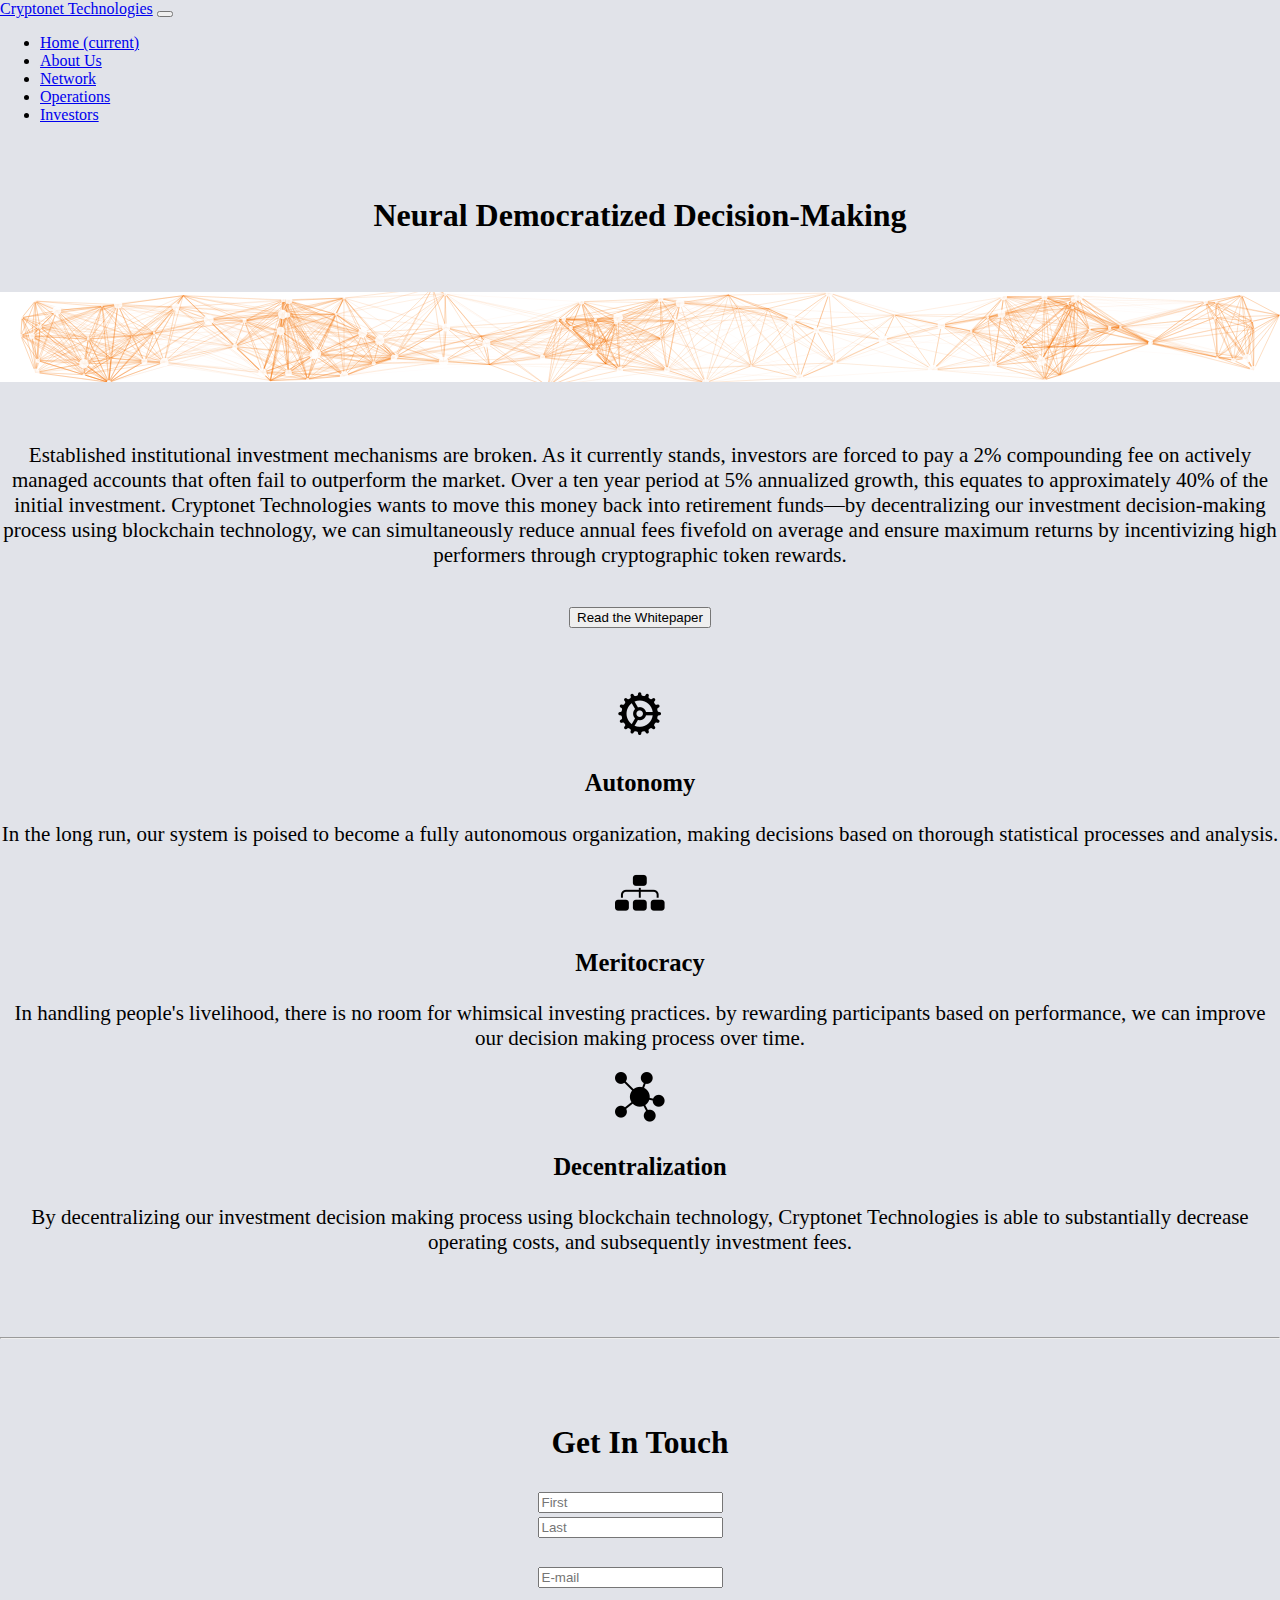
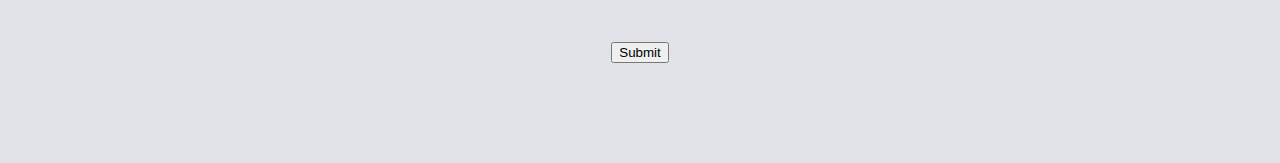
<file: index.html>
<!doctype html>
<html lang="en">
  <head>
    <meta charset="utf-8">
    <meta name="viewport" content="width=device-width, initial-scale=1, shrink-to-fit=no">


    <link href = "style.css" rel = "stylesheet" type = "text/css">
    <link rel="stylesheet" href="https://stackpath.bootstrapcdn.com/bootstrap/4.1.1/css/bootstrap.min.css" integrity="sha384-WskhaSGFgHYWDcbwN70/dfYBj47jz9qbsMId/iRN3ewGhXQFZCSftd1LZCfmhktB" crossorigin="anonymous">

    <title>Cryptonet Technologies</title>
  </head>
  <body></body>

<!--Navbar-->   
<nav class="navbar navbar-expand-lg navbar-light bg-light">
  
  <a class="navbar-brand" href="#">Cryptonet Technologies</a>
  <button class="navbar-toggler" type="button" data-toggle="collapse" data-target="#navbarSupportedContent" aria-controls="navbarSupportedContent" aria-expanded="false" aria-label="Toggle navigation">
    <span class="navbar-toggler-icon"></span>
  </button>

  <div class="collapse navbar-collapse" id="navbarSupportedContent">
    <ul class="navbar-nav mr-auto">
      
      <li class="nav-item active">
        <a class="nav-link" href="#">Home <span class="sr-only">(current)</span></a>
      </li>
      
      <li class="nav-item">
        <a class="nav-link" href="about.html">About Us</a>
      </li>

      <li class="nav-item">
        <a class="nav-link" href="network.html">Network</a>
      </li>

      <li class="nav-item">
        <a class="nav-link" href="operations.html">Operations</a>
      </li>

      <li class="nav-item">
        <a class="nav-link disabled" href="#">Investors</a>
      </li>
    
    </ul>
  </div>
</nav>

<!-- Header -->
<br></br>
<center>
  <h1>Neural Democratized Decision-Making</h1>
</center>
<br></br>

<!--Particles Script-->
<div id="particles-js"></div>

<br></br>

<!--Body-->
<div id = "fade"><center><h3></h3></center>
<center><div class = "col-sm-6"><p>Established institutional investment mechanisms are broken. As it currently stands, investors are forced to pay a 2% compounding fee on actively managed accounts that often fail to outperform the market. Over a ten year period at 5% annualized growth, this equates to approximately 40% of the initial investment.

Cryptonet Technologies wants to move this money back into retirement funds—by decentralizing our investment decision-making process using blockchain technology, we can simultaneously reduce annual fees fivefold on average and ensure maximum returns by incentivizing high performers through cryptographic token rewards.
</p></center></div>

<br>
<center><button type="button" class="btn btn-warning">Read the Whitepaper</button></center>  
<br>
<br>

<div id = "fade">
<div class="container">
  <div class="row">
    <div class="col-sm-4">
      <img src="[data-uri]">
      <h3>Autonomy</h3>
      <p>In the long run, our system is poised to become a fully autonomous organization, making decisions based on thorough statistical processes and analysis.</p>
    </div>
    
    <div class="col-sm-4">
      <img src="[data-uri]">
      <h3>Meritocracy</h3>
      <p>In handling people's livelihood, there is no room for whimsical investing practices.
      by rewarding participants based on performance, we can improve our decision making process over time.</p>
    </div>
    
    <div class="col-sm-4">
      <img src="[data-uri]">

      <h3>Decentralization</h3> 
      <p>By decentralizing our investment decision making process using blockchain technology, Cryptonet Technologies is able to substantially decrease operating costs, and subsequently investment fees.</p>

    </div>
  </div>
</div>  
<br><br>
<hr>
<br><br>

<div class="container">
  <form id = contactForm class = "contact-form" action = "contact-form.php" method = "post">
    <div class = row>
      <div class = col-sm-3 id = "contact">
        <h2>Get In Touch</h2>
      </div>

      <div class = col-sm-3 id = "contact">
        <input type="text" id="fname" name="firstname" placeholder="First"><br>
      </div>

      <div class = col-sm-3 id = "contact">
        <input type="text" id="lname" name="lastname" placeholder="Last"><br>
      </div><br>


      <div class = col-sm-3 id = contact>
        <input type="text" id="email" name="email" placeholder="E-mail"><br>
      </div><br>

    </div>
      <br>
      <center><button name ="button" type= "submit" class="btn btn-warning">Submit</button>
      </center>
  </form>
</div>


<br><br><br><br>



<!--Scripts-->
    
    <script src="https://code.jquery.com/jquery-3.3.1.slim.min.js" integrity="sha384-q8i/X+965DzO0rT7abK41JStQIAqVgRVzpbzo5smXKp4YfRvH+8abtTE1Pi6jizo" crossorigin="anonymous"></script>
    <script src="https://cdnjs.cloudflare.com/ajax/libs/popper.js/1.14.3/umd/popper.min.js" integrity="sha384-ZMP7rVo3mIykV+2+9J3UJ46jBk0WLaUAdn689aCwoqbBJiSnjAK/l8WvCWPIPm49" crossorigin="anonymous"></script>
    <script src="https://stackpath.bootstrapcdn.com/bootstrap/4.1.1/js/bootstrap.min.js" integrity="sha384-smHYKdLADwkXOn1EmN1qk/HfnUcbVRZyYmZ4qpPea6sjB/pTJ0euyQp0Mk8ck+5T" crossorigin="anonymous"></script>
    <script src="js/particles.js"></script>
    <script src="js/particles.min.js"></script>
    <script src="js/app.js"></script>
    <!--<a href="https://icons8.com">Icon pack by Icons8</a>-->
  </body>
  </html>
</html>
</file>
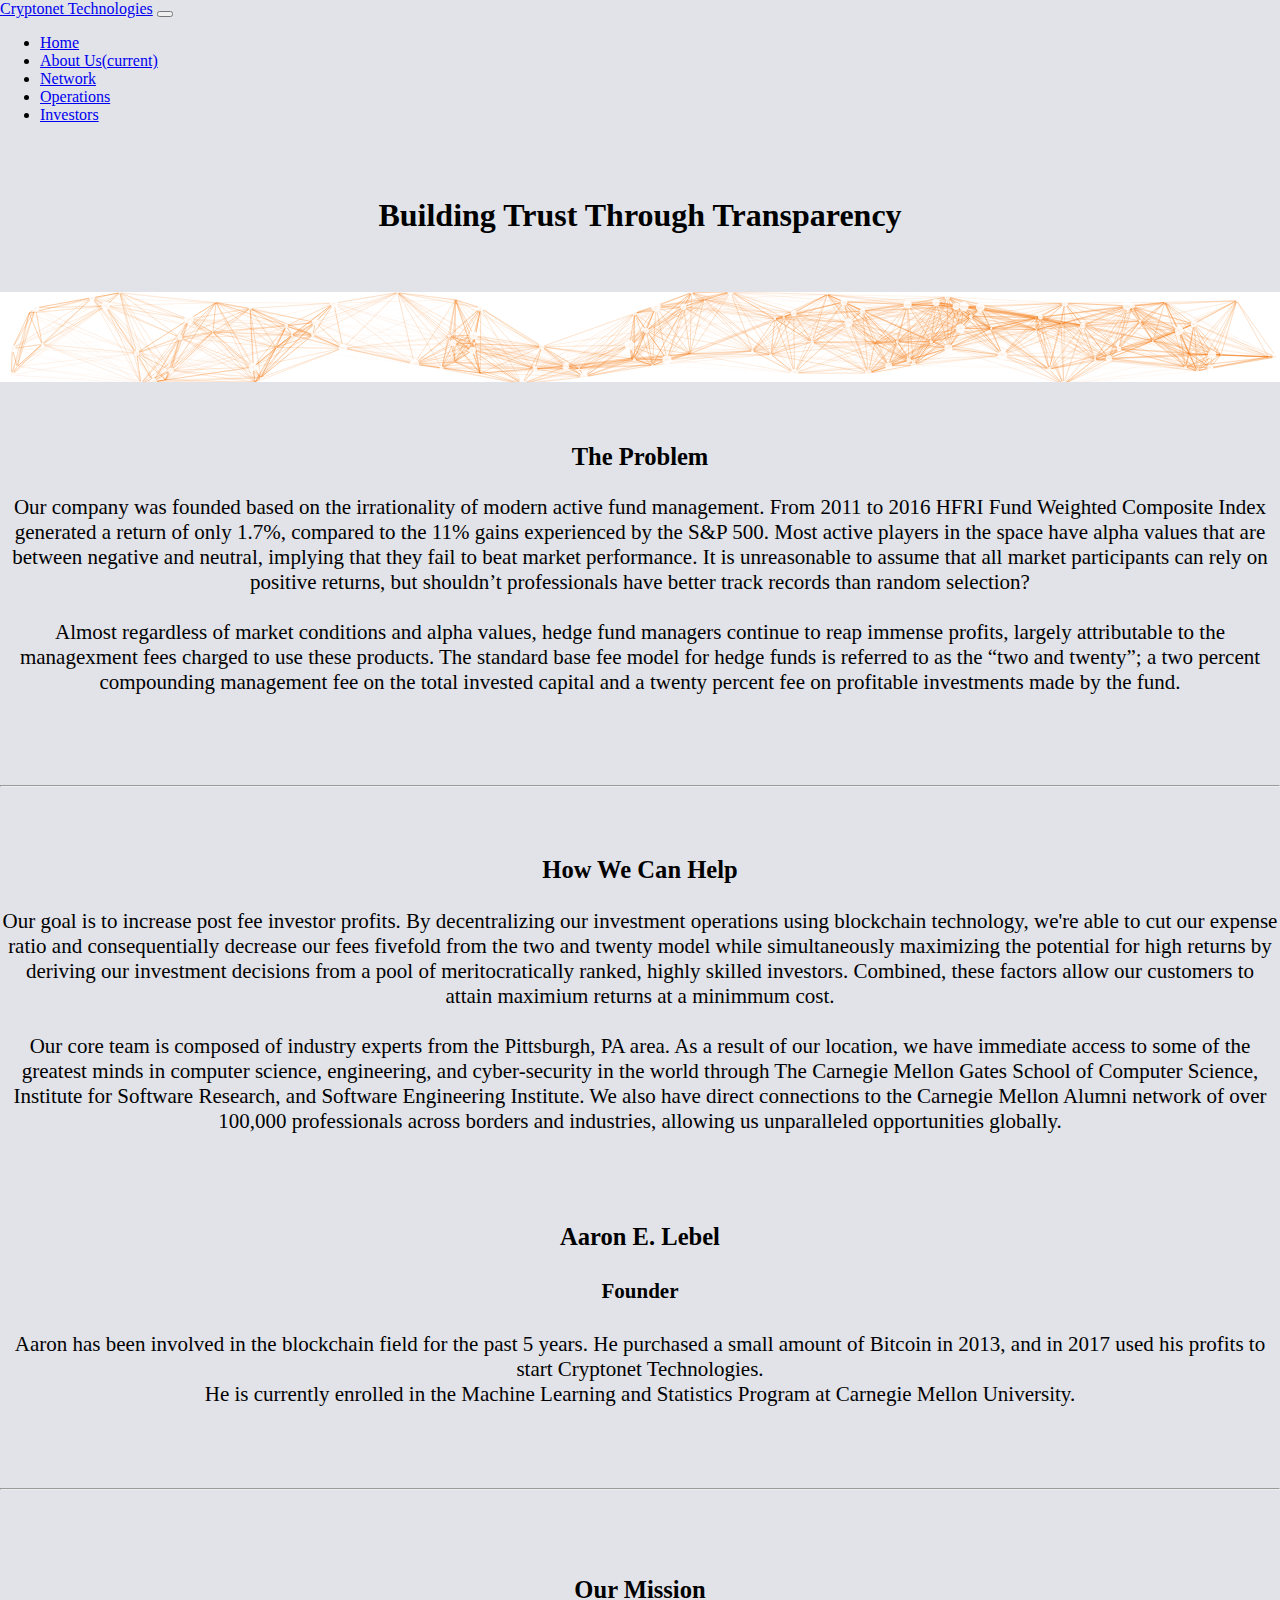
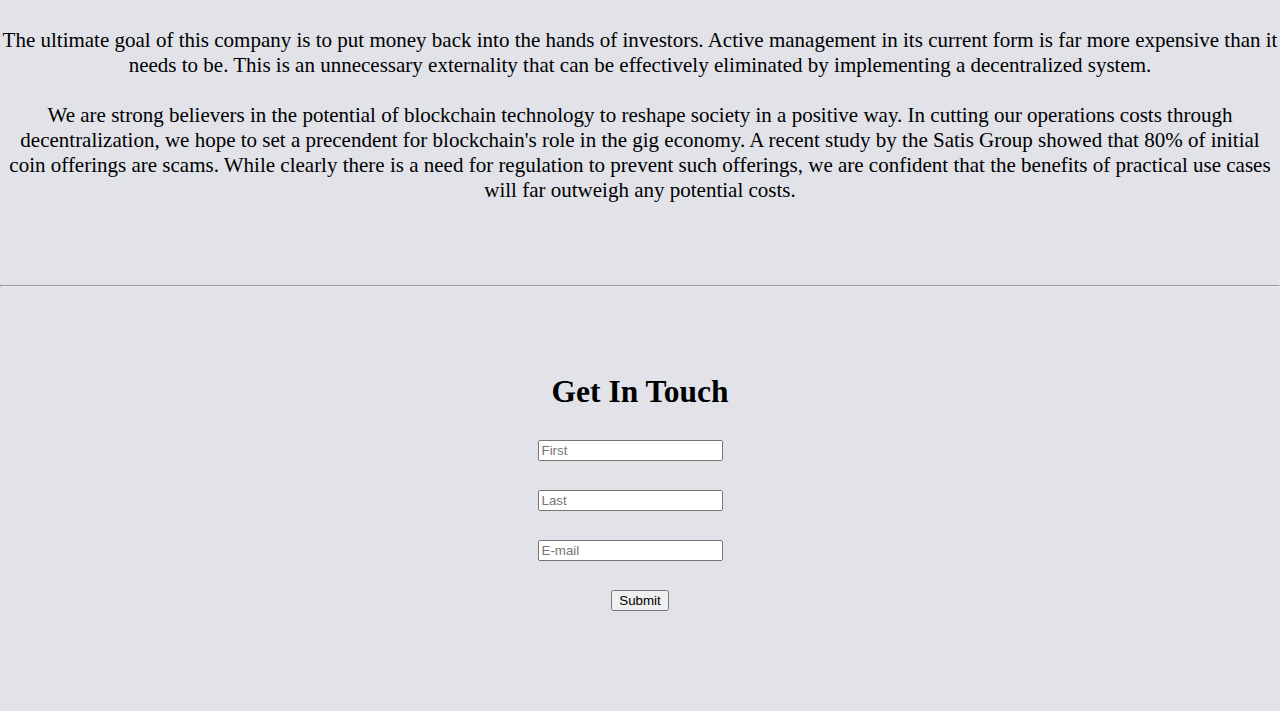
<file: about.html>
<!doctype html>
<html lang="en">
  <head>
    <meta charset="utf-8">
    <meta name="viewport" content="width=device-width, initial-scale=1, shrink-to-fit=no">


    <link href = "style.css" rel = "stylesheet" type = "text/css">
    <link rel="stylesheet" href="https://stackpath.bootstrapcdn.com/bootstrap/4.1.1/css/bootstrap.min.css" integrity="sha384-WskhaSGFgHYWDcbwN70/dfYBj47jz9qbsMId/iRN3ewGhXQFZCSftd1LZCfmhktB" crossorigin="anonymous">

    <title>About Us</title>
  </head>
  <body></body>

<!--Navbar-->   
<nav class="navbar navbar-expand-lg navbar-light bg-light">
  
  <a class="navbar-brand" href="index.html">Cryptonet Technologies</a>
  <button class="navbar-toggler" type="button" data-toggle="collapse" data-target="#navbarSupportedContent" aria-controls="navbarSupportedContent" aria-expanded="false" aria-label="Toggle navigation">
    <span class="navbar-toggler-icon"></span>
  </button>

  <div class="collapse navbar-collapse" id="navbarSupportedContent">
    <ul class="navbar-nav mr-auto">
      
      <li class="nav-item">
        <a class="nav-link" href="index.html">Home</a>
      </li>
      
      <li class="nav-item active">
        <a class="nav-link" href="#">About Us<span class="sr-only">(current)</span></a>
      </li>

      <li class="nav-item">
        <a class="nav-link" href="network.html">Network</a>
      </li>

      <li class="nav-item">
        <a class="nav-link" href="operations.html">Operations</a>
      </li>

      <li class="nav-item">
        <a class="nav-link disabled" href="#">Investors</a>
      </li>
    
    </ul>
  </div>
</nav>

<!-- Header -->
<br></br>
<center>
  <h1>Building Trust Through Transparency</h1>
</center>
<br></br>

<!--Particles Script-->
<div id="particles-js"></div>

<br></br>

<!--Body-->
<div id = "fade"><center><h3>The Problem</h3></center>
<center><div class = "col-sm-8"><p>
  Our company was founded based on the irrationality of modern active fund management. From 2011 to 2016 HFRI Fund Weighted Composite Index generated a return of only 1.7%, compared to the 11% gains experienced by the S&P 500. Most active players in the space have alpha values that are between negative and neutral, implying that they fail to beat market performance. It is unreasonable to assume that all market participants can rely on positive returns, but shouldn’t professionals have better track records than random selection?
<br><br>
  Almost regardless of market conditions and alpha values, hedge fund managers continue to reap immense profits, largely attributable to the managexment fees charged to use these products. The standard base fee model for hedge funds is referred to as the “two and twenty”; a two percent compounding management fee on the total invested capital and a twenty percent fee on profitable investments made by the fund.
<br><br>

  

</p></center></div>

<br><br>
<hr>
<br><br>

<div id = "fade"><center><h3>How We Can Help</h3></center>
<center><div class = "col-sm-8"><p>
  Our goal is to increase post fee investor profits. By decentralizing our investment operations using blockchain technology, we're able to cut our expense ratio and consequentially decrease our fees fivefold from the two and twenty model while simultaneously maximizing the potential for high returns by deriving our investment decisions from a pool of meritocratically ranked, highly skilled investors. Combined, these factors allow our customers to attain maximium returns at a minimmum cost.
<br><br>
  Our core team is composed of industry experts from the Pittsburgh, PA area. As a result of our location, we have immediate access to some of the greatest minds in computer science, engineering, and cyber-security in the world through The Carnegie Mellon Gates School of Computer Science, Institute for Software Research, and Software Engineering Institute. We also have direct connections to the Carnegie Mellon Alumni network of over 100,000 professionals across borders and industries, allowing us unparalleled opportunities globally.
<br><br>

  
</p></center></div>


<br>

<div id = "fade">
<div class="container">
  <div class="row">
    <center>
    <div class="col-sm-6">
      <h3>Aaron E. Lebel</h3>
      <h4>Founder</h4>
      <p> Aaron has been involved in the blockchain field for the past 5 years. He purchased a small amount of Bitcoin in 2013, and in 2017 used his profits to start Cryptonet Technologies. <br> He is currently enrolled in the Machine Learning and Statistics Program at Carnegie Mellon University.</p>
    </div>
    <center>
    
  </div>
</div>  

<br><br>
<hr>
<br><br>

<div id = "fade"><center><h3>Our Mission</h3></center>
  <center><div class = "col-sm-8">
    <p>
      The ultimate goal of this company is to put money back into the hands of investors. Active management in its current form is far more expensive than it needs to be. This is an unnecessary externality that can be effectively eliminated by implementing a decentralized system.
      <br><br>
      We are strong believers in the potential of blockchain technology to reshape society in a positive way. In cutting our operations costs through decentralization, we hope to set a precendent for blockchain's role in the gig economy.  A recent study by the Satis Group showed that 80% of initial coin offerings are scams. While clearly there is a need for regulation to prevent such offerings, we are confident that the benefits of practical use cases will far outweigh any potential costs.
      <br>

    </p>
  </center>
</div>
<br><br>

<hr>
<br>
<br> 
<div class="container">
  <form class = "contact-form" action = "contact-form.php" method = "post">
    <div class = row>
      <div class = col-sm-3>
        <h2>Get In Touch</h2>
      </div>
      <div class = col-sm-3>
        <input type="text" id="fname" name="firstname" placeholder="First">
      </div>
<br>
      <div class = col-sm-3>
        <input type="text" id="lname" name="lastname" placeholder="Last">
      </div>
<br>
      <div class = col-sm-3>
        <input type="text" id="email" name="email" placeholder="E-mail">
      </div>
    </div>
      <br>
      <center><button name ="button" type= "submit" class="btn btn-warning">Submit</button>
      </center>
  </form>
</div>


<br><br><br><br>

    <script src="https://code.jquery.com/jquery-3.3.1.slim.min.js" integrity="sha384-q8i/X+965DzO0rT7abK41JStQIAqVgRVzpbzo5smXKp4YfRvH+8abtTE1Pi6jizo" crossorigin="anonymous"></script>
    <script src="https://cdnjs.cloudflare.com/ajax/libs/popper.js/1.14.3/umd/popper.min.js" integrity="sha384-ZMP7rVo3mIykV+2+9J3UJ46jBk0WLaUAdn689aCwoqbBJiSnjAK/l8WvCWPIPm49" crossorigin="anonymous"></script>
    <script src="https://stackpath.bootstrapcdn.com/bootstrap/4.1.1/js/bootstrap.min.js" integrity="sha384-smHYKdLADwkXOn1EmN1qk/HfnUcbVRZyYmZ4qpPea6sjB/pTJ0euyQp0Mk8ck+5T" crossorigin="anonymous"></script>
    <script src="js/particles.js"></script>
    <script src="js/particles.min.js"></script>
    <script src="js/app.js"></script>
    <!--<a href="https://icons8.com">Icon pack by Icons8</a>-->
  </body>
  </html>
</html>
</file>
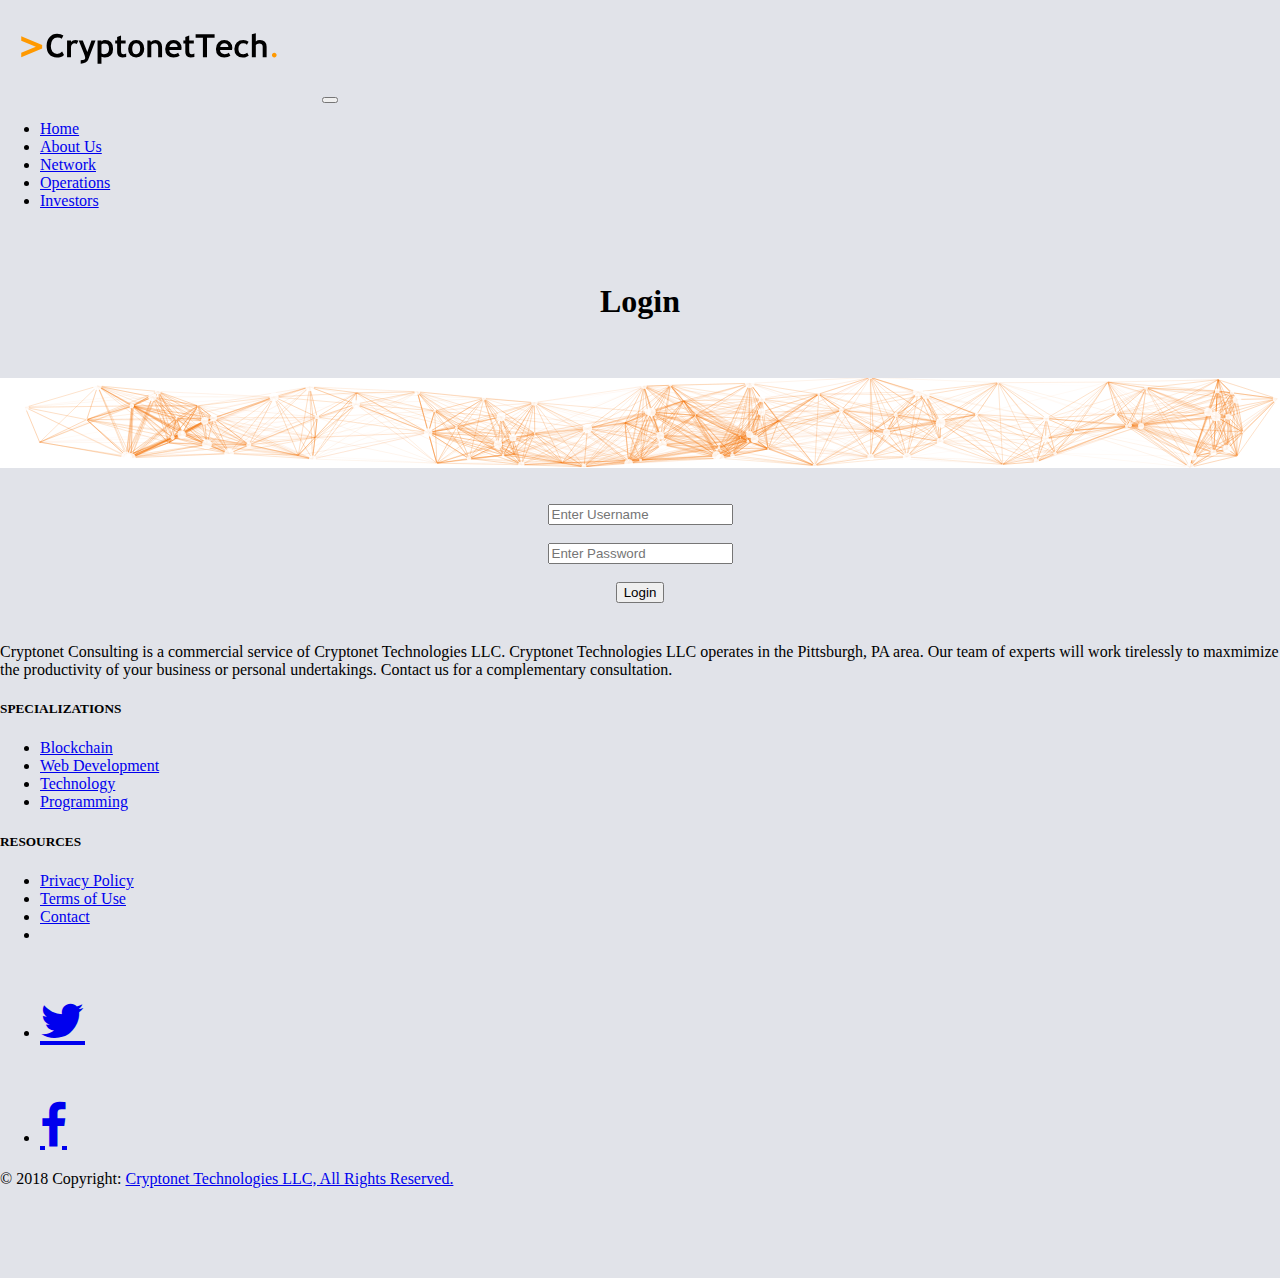
<file: investors.html>
<!doctype html>
<html lang="en">
  <head>
    <link rel="icon" type="image/png" href="favicon.png">
    <meta charset="utf-8">
    <meta name="viewport" content="width=device-width, initial-scale=1, shrink-to-fit=no">


    <link href = "style.css" rel = "stylesheet" type = "text/css">
    <link rel="stylesheet" href="https://stackpath.bootstrapcdn.com/bootstrap/4.1.1/css/bootstrap.min.css" integrity="sha384-WskhaSGFgHYWDcbwN70/dfYBj47jz9qbsMId/iRN3ewGhXQFZCSftd1LZCfmhktB" crossorigin="anonymous">
    <link rel="stylesheet" href="https://cdnjs.cloudflare.com/ajax/libs/font-awesome/4.7.0/css/font-awesome.min.css">


    <title>Cryptonet Technologies</title>
  </head>
  <body></body>

<!--Navbar-->   
<nav class="navbar navbar-expand-lg navbar-light bg-light">
  
  <a class="navbar-brand" href="#"><img src = "CryptonetTech.svg" height = "100"></a>
  <button class="navbar-toggler" type="button" data-toggle="collapse" data-target="#navbarSupportedContent" aria-controls="navbarSupportedContent" aria-expanded="false" aria-label="Toggle navigation">
    <span class="navbar-toggler-icon"></span>
  </button>

  <div class="collapse navbar-collapse" id="navbarSupportedContent">
    <ul class="navbar-nav mr-auto">
      
      <li class="nav-item">
        <a class="nav-link" href="index.html">Home</a>
      </li>
      
      <li class="nav-item">
        <a class="nav-link" href="about.html">About Us</a>
      </li>

      <li class="nav-item">
        <a class="nav-link" href="network.html">Network</a>
      </li>

      <li class="nav-item">
        <a class="nav-link" href="operations.html">Operations</a>
      </li>

      <li class="nav-item active">
        <a class="nav-link" href="investors.html">Investors<span class="sr-only">(current)</span></a>
      </li>
    
    </ul>
  </div>
</nav>

<!-- Header -->
<br></br>
<center>
  <h1>Login</h1>
</center>
<br></br>

<!--Particles Script-->
<div id="particles-js"></div>

<br></br>

<!--Body-->
<form action="includes/login.inc.php" method = "POST">

  <div class="container">
    <center>

    <input type="text" placeholder="Enter Username" name="uid" required>

    <br><br>

    <input type="password" placeholder="Enter Password" name="pwd" required>

    <br><br>

    <button type="submit" name = "submit" class="btn btn-warning">Login</button>
  </center>
  </div>
</form>
<br>

<!--
<form action = "signup.html">
<center><button type="submit" class="btn btn-warning" >Sign Up</button></center>-
</form> -->
<footer class="page-footer blue pt-4">
    <div class="container-fluid text-center text-md-left">
      <div class="row">
        <div class = "col-sm-1"></div>
        <div class="col-sm-4">
          <h5 class="text-uppercase"></h5>
          <p id = "foot-text">Cryptonet Consulting is a commercial service of Cryptonet Technologies LLC. Cryptonet Technologies LLC operates in the Pittsburgh, PA area. Our team of experts will work tirelessly to maxmimize the productivity of your business or personal undertakings. Contact us for a complementary consultation.</p>
        </div>
        <!-- Grid column -->

        <!-- Grid column -->
        <div class="col-sm-2" id = "link-list">
            <!-- Links -->
            <h5 class="text-uppercase">SPECIALIZATIONS</h5>
            <ul class="list-unstyled">
              <li>
                <a href="blockchain.html">Blockchain</a>
              </li>
              <li>
                <a href="sitedesign.html">Web Development</a>
              </li>
              <li>
                <a href="technology.html">Technology</a>
              </li>
              <li>
                <a href="programming.html" id = "right-button">Programming</a>
              </li>
            </ul>

          </div>

           <div class="col-sm-2" id = "link-list">
            <!-- Links -->
            <h5 class="text-uppercase">RESOURCES</h5>
            <ul class="list-unstyled">
              <li>
                <a href="blockchain.html">Privacy Policy</a>
              </li>
              <li>
                <a href="sitedesign.html">Terms of Use</a>
              </li>
              <li>
                <a href="contact.html">Contact</a>
              </li>
              <li>
                <a href="programming.html" id = "right-button"></a>
              </li>
            </ul>

          </div>

           <div class="col-sm-1">
            <!-- Links -->
            <br>
            <ul class="list-unstyled">
              <li>

                <font size = 20px><a href="https://twitter.com/CryptonetTech?lang=en" class="fa fa-twitter"></a></font>
              </li>
            </ul>

          </div>

          <div class="col-sm-1">
            <br>
            <!-- Links -->
            <ul class="list-unstyled">
              <li>

                <font size = 20px><a href="https://www.facebook.com/Cryptonet-Consulting-1826738060753475/" class="fa fa-facebook"></a></font>
              </li>
            </ul>

          </div>
                    <!-- Grid column -->

          <!-- Grid column -->

      </div>
      <!-- Grid row -->

    </div>
    <!-- Footer Links -->

    <!-- Copyright -->
    <div class="footer-copyright text-center py-3">© 2018 Copyright:
      <a href="https://cryptonettech.com">Cryptonet Technologies LLC, All Rights Reserved.</a>
    </div>

    <br>
    <!-- Copyright -->

  </footer>

<br><br>

<br><br>

<!--Scripts-->
    
    <script src="https://code.jquery.com/jquery-3.3.1.slim.min.js" integrity="sha384-q8i/X+965DzO0rT7abK41JStQIAqVgRVzpbzo5smXKp4YfRvH+8abtTE1Pi6jizo" crossorigin="anonymous"></script>
    <script src="https://cdnjs.cloudflare.com/ajax/libs/popper.js/1.14.3/umd/popper.min.js" integrity="sha384-ZMP7rVo3mIykV+2+9J3UJ46jBk0WLaUAdn689aCwoqbBJiSnjAK/l8WvCWPIPm49" crossorigin="anonymous"></script>
    <script src="https://stackpath.bootstrapcdn.com/bootstrap/4.1.1/js/bootstrap.min.js" integrity="sha384-smHYKdLADwkXOn1EmN1qk/HfnUcbVRZyYmZ4qpPea6sjB/pTJ0euyQp0Mk8ck+5T" crossorigin="anonymous"></script>
    <script src="js/particles.js"></script>
    <script src="js/particles.min.js"></script>
    <script src="js/app.js"></script>
    <!--<a href="https://icons8.com">Icon pack by Icons8</a>-->
  </body>
  </html>
</html>
</file>
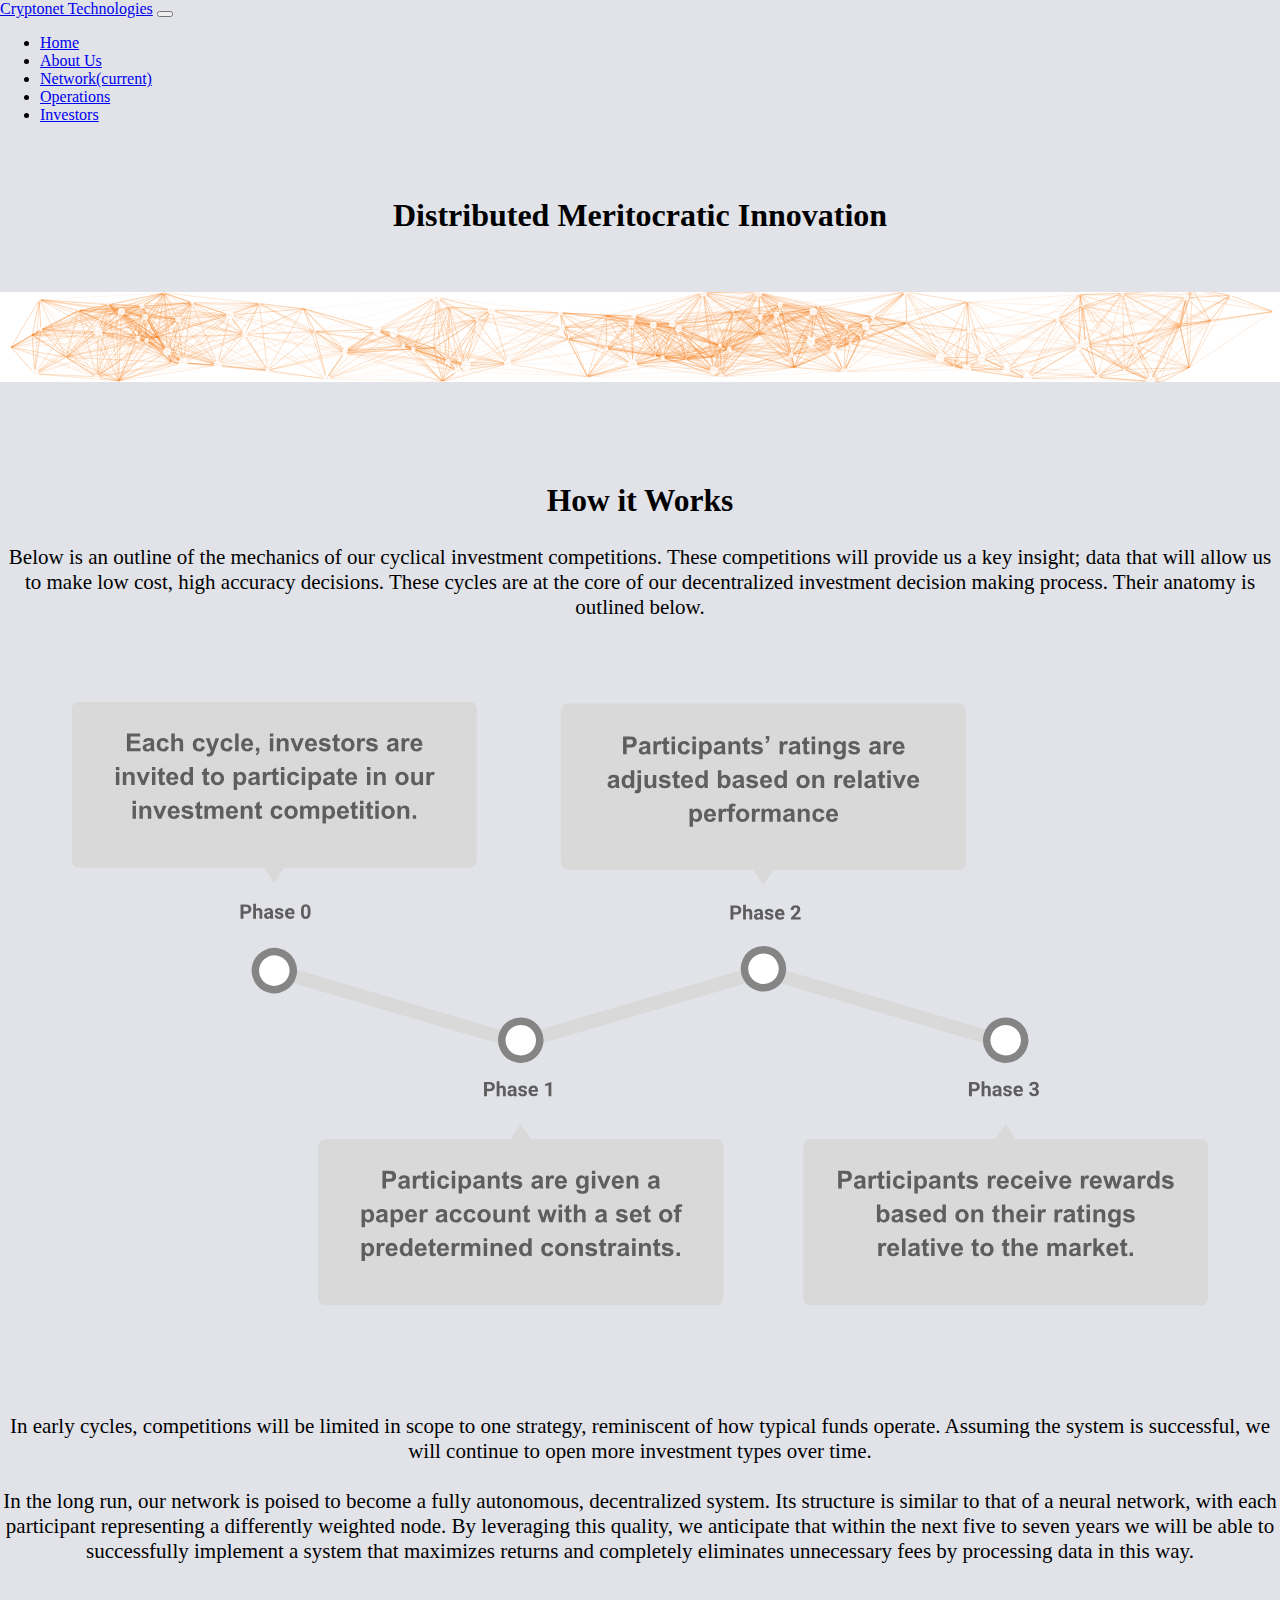
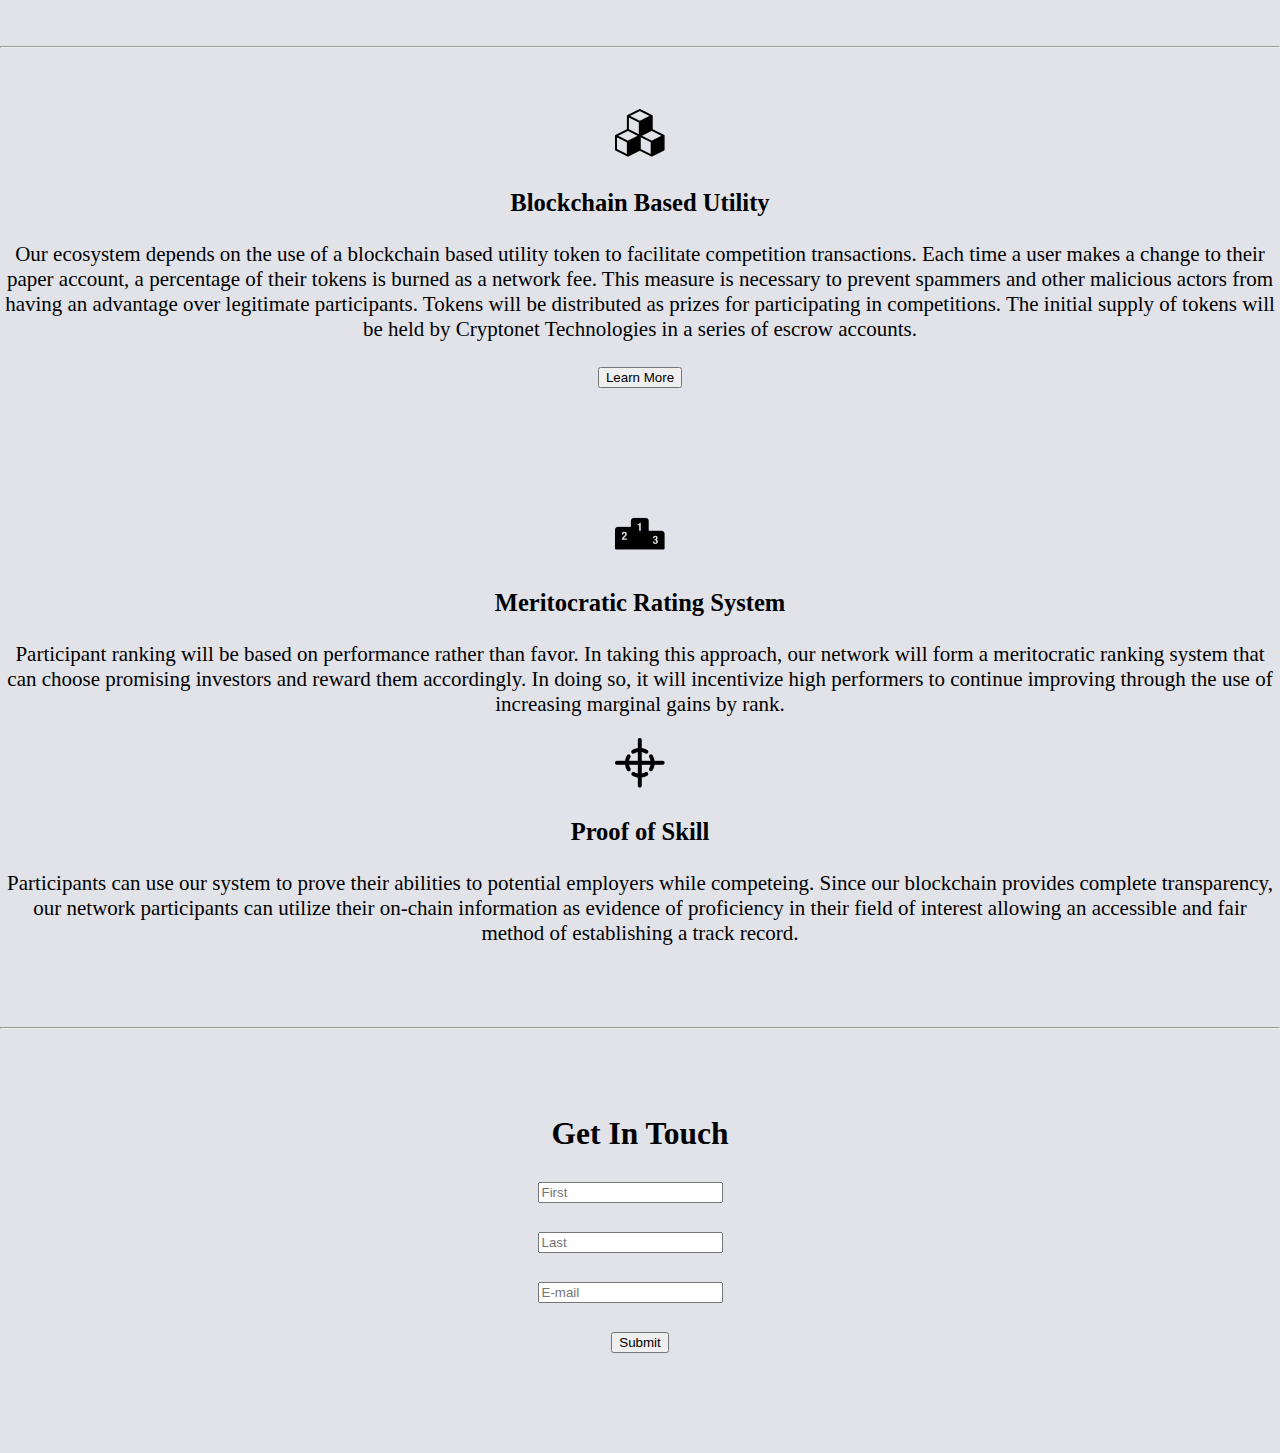
<file: network.html>
<!doctype html>
<html lang="en">
  <head>
    <meta charset="utf-8">
    <meta name="viewport" content="width=device-width, initial-scale=1, shrink-to-fit=no">


    <link href = "style.css" rel = "stylesheet" type = "text/css">
    <link rel="stylesheet" href="https://stackpath.bootstrapcdn.com/bootstrap/4.1.1/css/bootstrap.min.css" integrity="sha384-WskhaSGFgHYWDcbwN70/dfYBj47jz9qbsMId/iRN3ewGhXQFZCSftd1LZCfmhktB" crossorigin="anonymous">

    <title>Network</title>
  </head>
  <body></body>

<!--Navbar-->   
<nav class="navbar navbar-expand-lg navbar-light bg-light">
  
  <a class="navbar-brand" href="index.html">Cryptonet Technologies</a>
  <button class="navbar-toggler" type="button" data-toggle="collapse" data-target="#navbarSupportedContent" aria-controls="navbarSupportedContent" aria-expanded="false" aria-label="Toggle navigation">
    <span class="navbar-toggler-icon"></span>
  </button>

  <div class="collapse navbar-collapse" id="navbarSupportedContent">
    <ul class="navbar-nav mr-auto">
      
      <li class="nav-item">
        <a class="nav-link" href="index.html">Home</a>
      </li>
      
      <li class="nav-item">
        <a class="nav-link" href="about.html">About Us</a>
      </li>

      <li class="nav-item active">
        <a class="nav-link" href="#">Network<span class="sr-only">(current)</span></a>
      </li>

      <li class="nav-item">
        <a class="nav-link" href="operations.html">Operations</a>
      </li>

      <li class="nav-item">
        <a class="nav-link disabled" href="#">Investors</a>
      </li>
    
    </ul>
  </div>
</nav>

<!-- Header -->

  <br></br>
    <center>
      <h1>Distributed Meritocratic Innovation</h1>
    </center>
  <br></br>


<!--Particles Script-->
<div id="particles-js"></div>
<div id = "fade"><center></center>


<br><br>
<center><h2>How it Works</h2></center>

<center>
  <div class = "col-sm-8"> 
    <p>
      Below is an outline of the mechanics of our cyclical investment competitions. These competitions will provide us a key insight; data that will allow us to make low cost, high accuracy decisions. These cycles are at the core of our decentralized investment decision making process. Their anatomy is outlined below.
  </div>
</center>

<div id = "fade"><center><div class = "col-sm-6"><img src = "Cycle.svg"></div></div></center>

<br>
<!--Body-->
<center>
      <div class = "col-sm-8"> 
        <p>

          In early cycles, competitions will be limited in scope to one strategy, reminiscent of how typical funds operate. Assuming the system is successful, we will continue to open more investment types over time.
<br><br>
          In the long run, our network is poised to become a fully autonomous, decentralized system. Its structure is similar to that of a neural network, with each participant representing a differently weighted node. By leveraging this quality, we anticipate that within the next five to seven years we will be able to successfully implement a system that maximizes returns and completely eliminates unnecessary fees by processing data in this way.

        </p>
      </div>
</center>

<br><br>
<hr>
<br><br>
<center><img src="[data-uri]"></center>
<div id = "fade"><center><h3>Blockchain Based Utility</h3></center>
<center><div class = "col-sm-6"><p>
  Our ecosystem depends on the use of a blockchain based utility token to facilitate competition transactions. Each time a user makes a change to their paper account, a percentage of their tokens is burned as a network fee. This measure is necessary to prevent spammers and other malicious actors from having an advantage over legitimate participants.

  Tokens will be distributed as prizes for participating in competitions. The initial supply of tokens will be held by Cryptonet Technologies in a series of escrow accounts.
<br>

<center><button name ="button" type= "submit" class="btn btn-warning">Learn More</button>
      </center>


<br>
<br>

  
</p></center></div>


<br>

<div id = "fade">
<div class="container">
  <div class="row">
    <div class="col-sm-6">
      <img src="[data-uri]">
      <h3>Meritocratic Rating System</h3>
      <p>Participant ranking will be based on performance rather than favor. In taking this approach, our network will form a meritocratic ranking system that can choose promising investors and reward them accordingly. In doing so, it will incentivize high performers to continue improving through the use of increasing marginal gains by rank.</p>
    </div>
    
    <div class="col-sm-6">
      <img src="[data-uri]">
      <h3>Proof of Skill</h3>
      <p>Participants can use our system to prove their abilities to potential employers while competeing. Since our blockchain provides complete transparency, our network participants can utilize their on-chain information as evidence of proficiency in their field of interest allowing an accessible and fair method of establishing a track record. </p>
    </div>
  </div>
</div>  
<br><br>

<hr>
<br>
<br> 
<div class="container">
  <form class = "contact-form" action = "contact-form.php" method = "post">
    <div class = row>
      <div class = col-sm-3>
        <h2>Get In Touch</h2>
      </div>
      <div class = col-sm-3>
        <input type="text" id="fname" name="firstname" placeholder="First">
      </div>
<br>
      <div class = col-sm-3>
        <input type="text" id="lname" name="lastname" placeholder="Last">
      </div>
<br>
      <div class = col-sm-3>
        <input type="text" id="email" name="email" placeholder="E-mail">
      </div>
    </div>
      <br>
      <center><button name ="button" type= "submit" class="btn btn-warning">Submit</button>
      </center>
  </form>
</div>


<br><br><br><br>

    <script src="https://code.jquery.com/jquery-3.3.1.slim.min.js" integrity="sha384-q8i/X+965DzO0rT7abK41JStQIAqVgRVzpbzo5smXKp4YfRvH+8abtTE1Pi6jizo" crossorigin="anonymous"></script>
    <script src="https://cdnjs.cloudflare.com/ajax/libs/popper.js/1.14.3/umd/popper.min.js" integrity="sha384-ZMP7rVo3mIykV+2+9J3UJ46jBk0WLaUAdn689aCwoqbBJiSnjAK/l8WvCWPIPm49" crossorigin="anonymous"></script>
    <script src="https://stackpath.bootstrapcdn.com/bootstrap/4.1.1/js/bootstrap.min.js" integrity="sha384-smHYKdLADwkXOn1EmN1qk/HfnUcbVRZyYmZ4qpPea6sjB/pTJ0euyQp0Mk8ck+5T" crossorigin="anonymous"></script>
    <script src="js/particles.js"></script>
    <script src="js/particles.min.js"></script>
    <script src="js/app.js"></script>
    <!--<a href="https://icons8.com">Icon pack by Icons8</a>-->
  </body>
  </html>
</html>
</file>
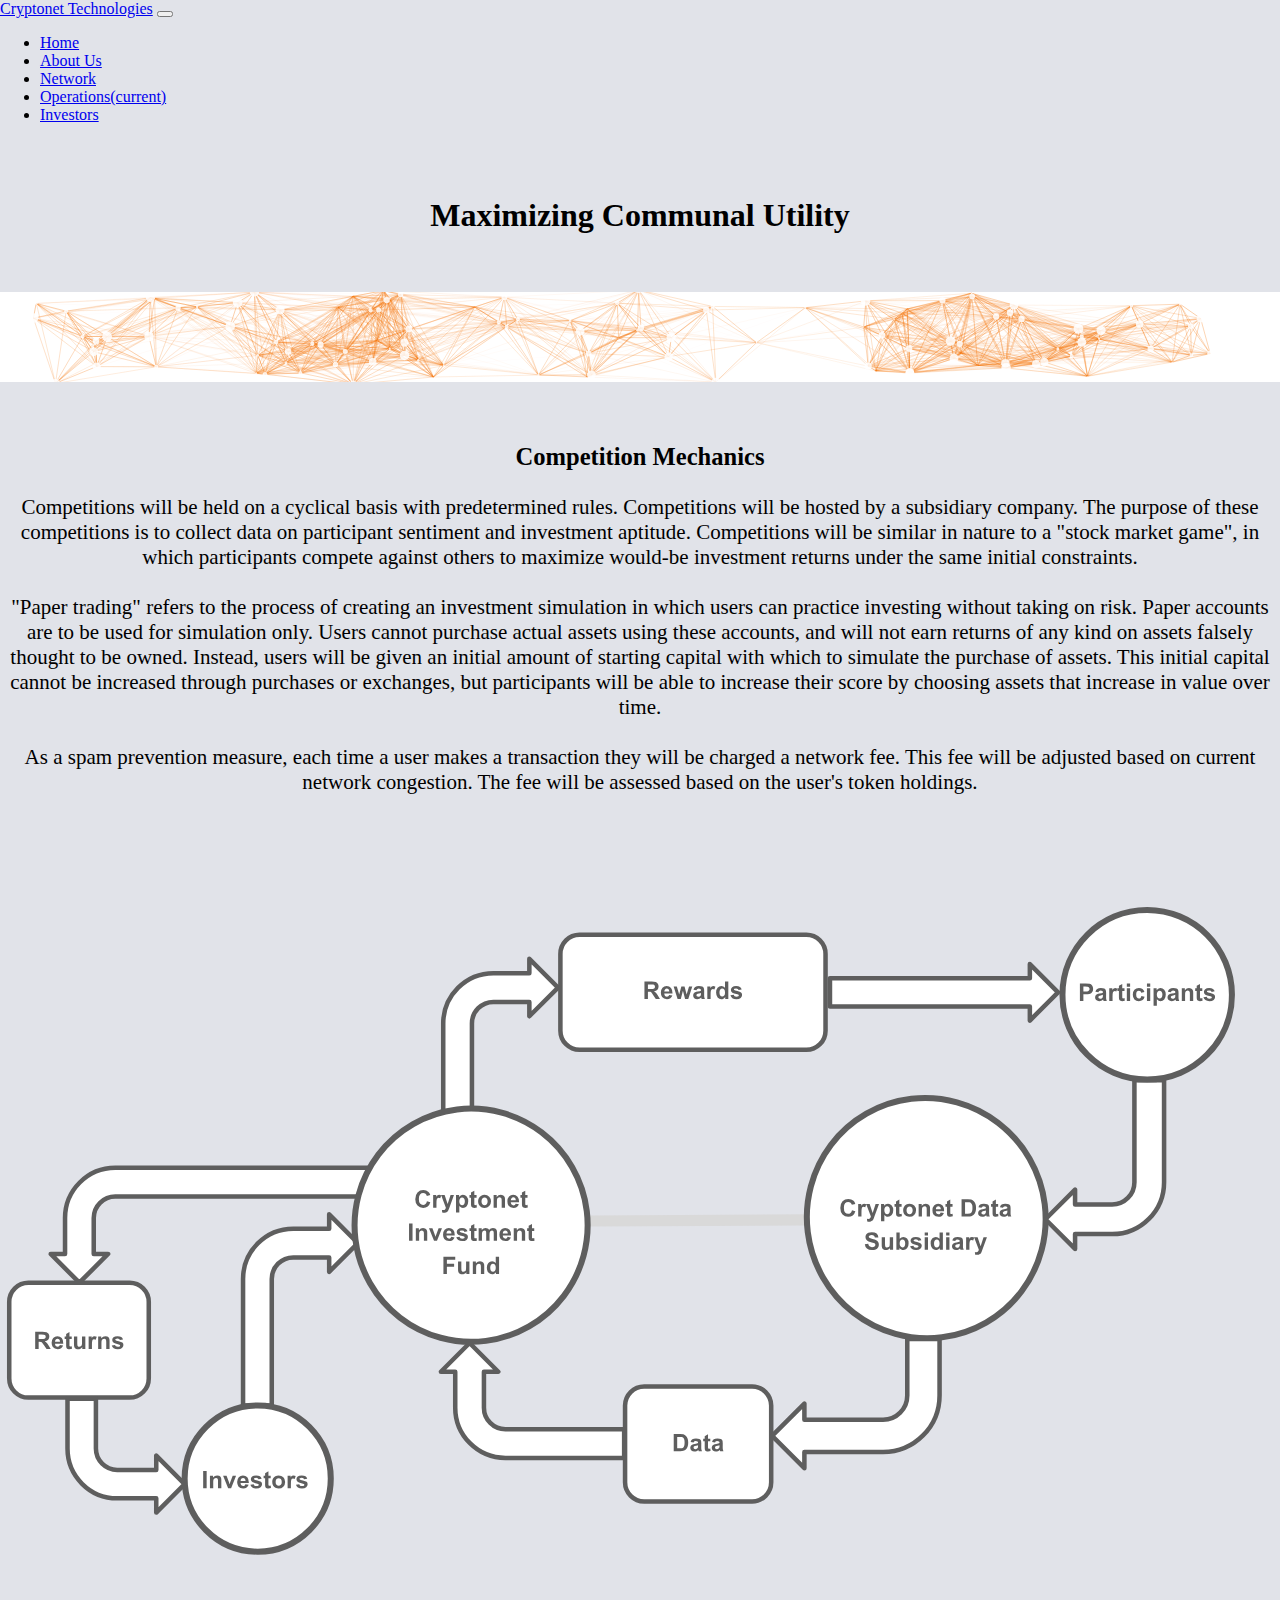
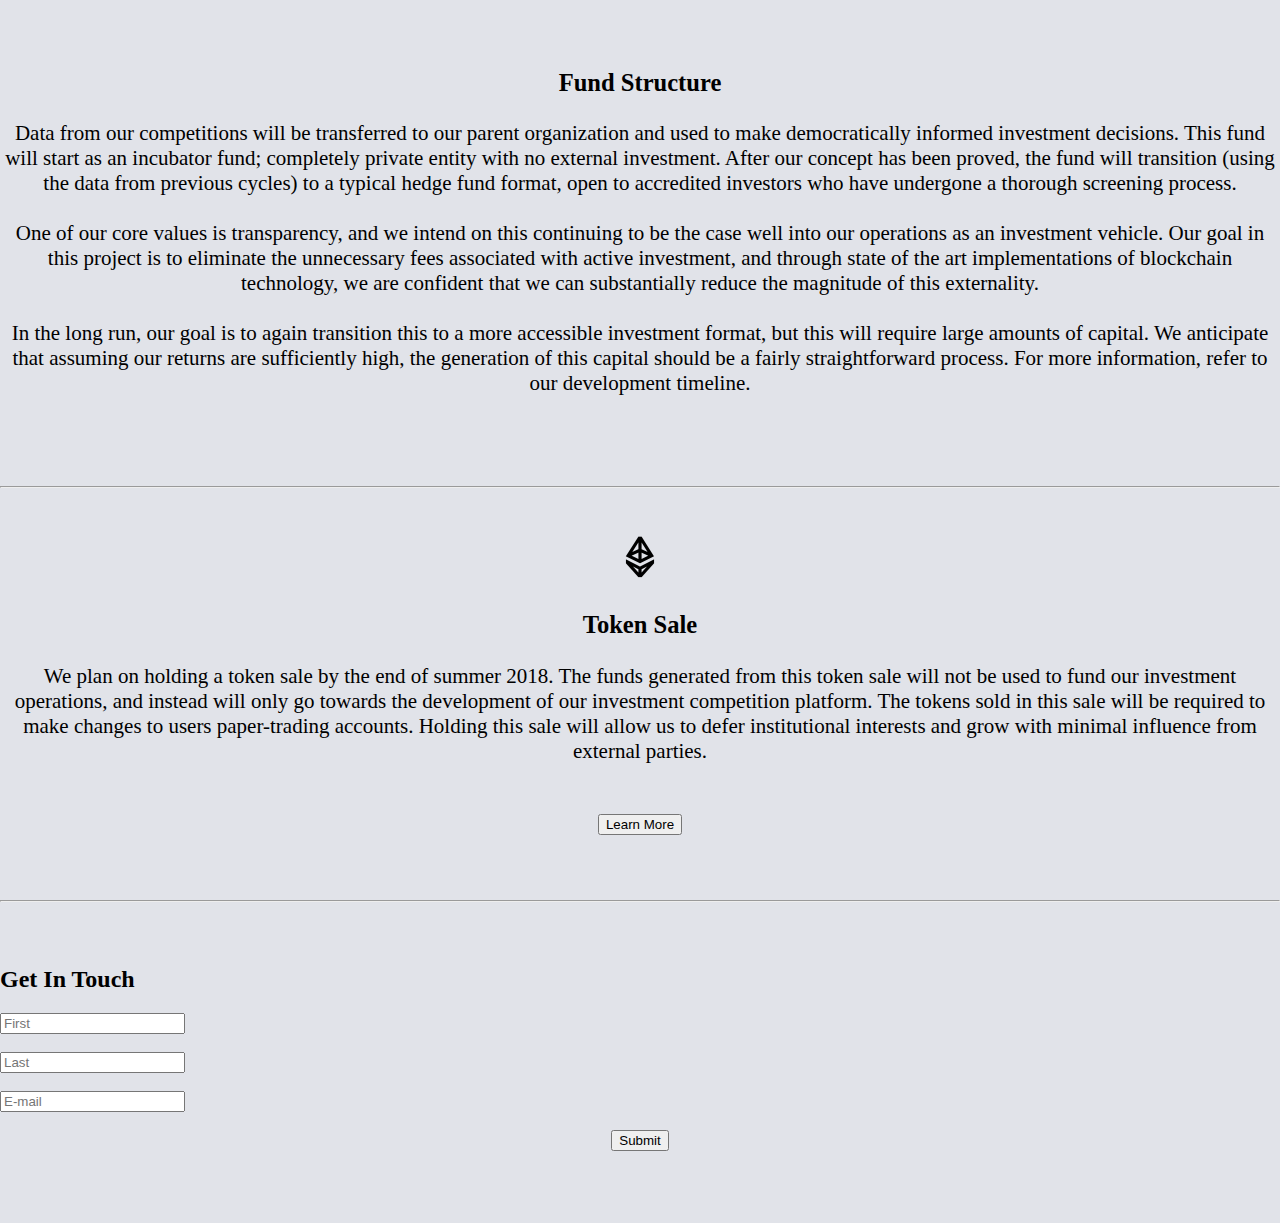
<file: operations.html>
<!doctype html>
<html lang="en">
  <head>
    <meta charset="utf-8">
    <meta name="viewport" content="width=device-width, initial-scale=1, shrink-to-fit=no">


    <link href = "style.css" rel = "stylesheet" type = "text/css">
    <link rel="stylesheet" href="https://stackpath.bootstrapcdn.com/bootstrap/4.1.1/css/bootstrap.min.css" integrity="sha384-WskhaSGFgHYWDcbwN70/dfYBj47jz9qbsMId/iRN3ewGhXQFZCSftd1LZCfmhktB" crossorigin="anonymous">

    <title>Operations</title>
  </head>
  <body></body>

<!--Navbar-->   
<nav class="navbar navbar-expand-lg navbar-light bg-light">
  
  <a class="navbar-brand" href="index.html">Cryptonet Technologies</a>
  <button class="navbar-toggler" type="button" data-toggle="collapse" data-target="#navbarSupportedContent" aria-controls="navbarSupportedContent" aria-expanded="false" aria-label="Toggle navigation">
    <span class="navbar-toggler-icon"></span>
  </button>

  <div class="collapse navbar-collapse" id="navbarSupportedContent">
    <ul class="navbar-nav mr-auto">
      
      <li class="nav-item">
        <a class="nav-link" href="index.html">Home</a>
      </li>
      
      <li class="nav-item">
        <a class="nav-link" href="about.html">About Us</a>
      </li>

      <li class="nav-item">
        <a class="nav-link" href="network.html">Network</a>
      </li>

      <li class="nav-item active">
        <a class="nav-link" href="#">Operations<span class="sr-only">(current)</span></a>
      </li>


      <li class="nav-item">
        <a class="nav-link disabled" href="#">Investors</a>
      </li>
    
    </ul>
  </div>
</nav>

<!-- Header -->

  <br></br>
    <center>
      <h1>Maximizing Communal Utility</h1>
    </center>
  <br></br>


<!--Particles Script-->
<div id="particles-js"></div>

<br><br>

<!--Body-->

<div id = "fade"><center><h3>Competition Mechanics</h3></center>
<center><div class = "col-sm-8"><p>
  Competitions will be held on a cyclical basis with predetermined rules. Competitions will be hosted by a subsidiary company. The purpose of these competitions is to collect data on participant sentiment and investment aptitude. Competitions will be similar in nature to a "stock market game", in which participants compete against others to maximize would-be investment returns under the same initial constraints. 
<br><br>
  "Paper trading" refers to the process of creating an investment simulation in which users can practice investing without taking on risk.
  Paper accounts are to be used for simulation only. Users cannot purchase actual assets using these accounts, and will not earn returns of any kind on assets falsely thought to be owned. Instead, users will be given an initial amount of starting capital with which to simulate the purchase of assets. This initial capital cannot be increased through purchases or exchanges, but participants will be able to increase their score by choosing assets that increase in value over time. 
<br><br>
  As a spam prevention measure, each time a user makes a transaction they will be charged a network fee. This fee will be adjusted based on current network congestion. The fee will be assessed based on the user's token holdings. 
<br><br>
</p></center></div>

<br><br>
<div id = "fade"><center><div class = "col-sm-8"><img src = "FundsCycle.svg"></div></div></center>
<br><br>

<div id = "fade"><center><h3>Fund Structure</h3></center>
<center>
  <div class = "col-sm-8">
    <p>
      Data from our competitions will be transferred to our parent organization and used to make democratically informed investment decisions. This fund will start as an incubator fund; completely private entity with no external investment. After our concept has been proved, the fund will transition (using the data from previous cycles) to a typical hedge fund format, open to accredited investors who have undergone a thorough screening process.
        <br><br>
      One of our core values is transparency, and we intend on this continuing to be the case well into our operations as an investment vehicle. Our goal in this project is to eliminate the unnecessary fees associated with active investment, and through state of the art implementations of blockchain technology, we are confident that we can substantially reduce the magnitude of this externality.
        <br><br>
      In the long run, our goal is to again transition this to a more accessible investment format, but this will require large amounts of capital. We anticipate that assuming our returns are sufficiently high, the generation of this capital should be a fairly straightforward process. For more information, refer to our development timeline.
        <br><br>
    </p>
  </center>
</div>

<br><br>
<hr>
<br><br>

<center>
  <img src="[data-uri]">
</center>

  <div id = "fade"><center><h3>Token Sale</h3></center>
    <center><div class = "col-sm-6"><p>
      We plan on holding a token sale by the end of summer 2018. The funds generated from this token sale will not be used to fund our investment operations, and instead will only go towards the development of our investment competition platform. The tokens sold in this sale will be required to make changes to users paper-trading accounts. Holding this sale will allow us to defer institutional interests and grow with minimal influence from external parties.
        <br>
        <br>
    <center><button name ="button" type= "submit" class="btn btn-warning">Learn More</button>
</center>

  
</p></center></div>


<br><br>
<hr>
<br>
<br> 
<div class="container">
  <form class = "contact-form" action = "contact-form.php" method = "post">
    <div class = row>
      <div class = col-sm-3>
        <h2>Get In Touch</h2>
      </div>
      <div class = col-sm-3>
        <input type="text" id="fname" name="firstname" placeholder="First">
      </div>
<br>
      <div class = col-sm-3>
        <input type="text" id="lname" name="lastname" placeholder="Last">
      </div>
<br>
      <div class = col-sm-3>
        <input type="text" id="email" name="email" placeholder="E-mail">
      </div>
    </div>
      <br>
      <center><button name ="button" type= "submit" class="btn btn-warning">Submit</button>
      </center>
  </form>
</div>


<br><br><br><br>

    <script src="https://code.jquery.com/jquery-3.3.1.slim.min.js" integrity="sha384-q8i/X+965DzO0rT7abK41JStQIAqVgRVzpbzo5smXKp4YfRvH+8abtTE1Pi6jizo" crossorigin="anonymous"></script>
    <script src="https://cdnjs.cloudflare.com/ajax/libs/popper.js/1.14.3/umd/popper.min.js" integrity="sha384-ZMP7rVo3mIykV+2+9J3UJ46jBk0WLaUAdn689aCwoqbBJiSnjAK/l8WvCWPIPm49" crossorigin="anonymous"></script>
    <script src="https://stackpath.bootstrapcdn.com/bootstrap/4.1.1/js/bootstrap.min.js" integrity="sha384-smHYKdLADwkXOn1EmN1qk/HfnUcbVRZyYmZ4qpPea6sjB/pTJ0euyQp0Mk8ck+5T" crossorigin="anonymous"></script>
    <script src="js/particles.js"></script>
    <script src="js/particles.min.js"></script>
    <script src="js/app.js"></script>
    <!--<a href="https://icons8.com">Icon pack by Icons8</a>-->
  </body>
  </html>
</html>
</file>
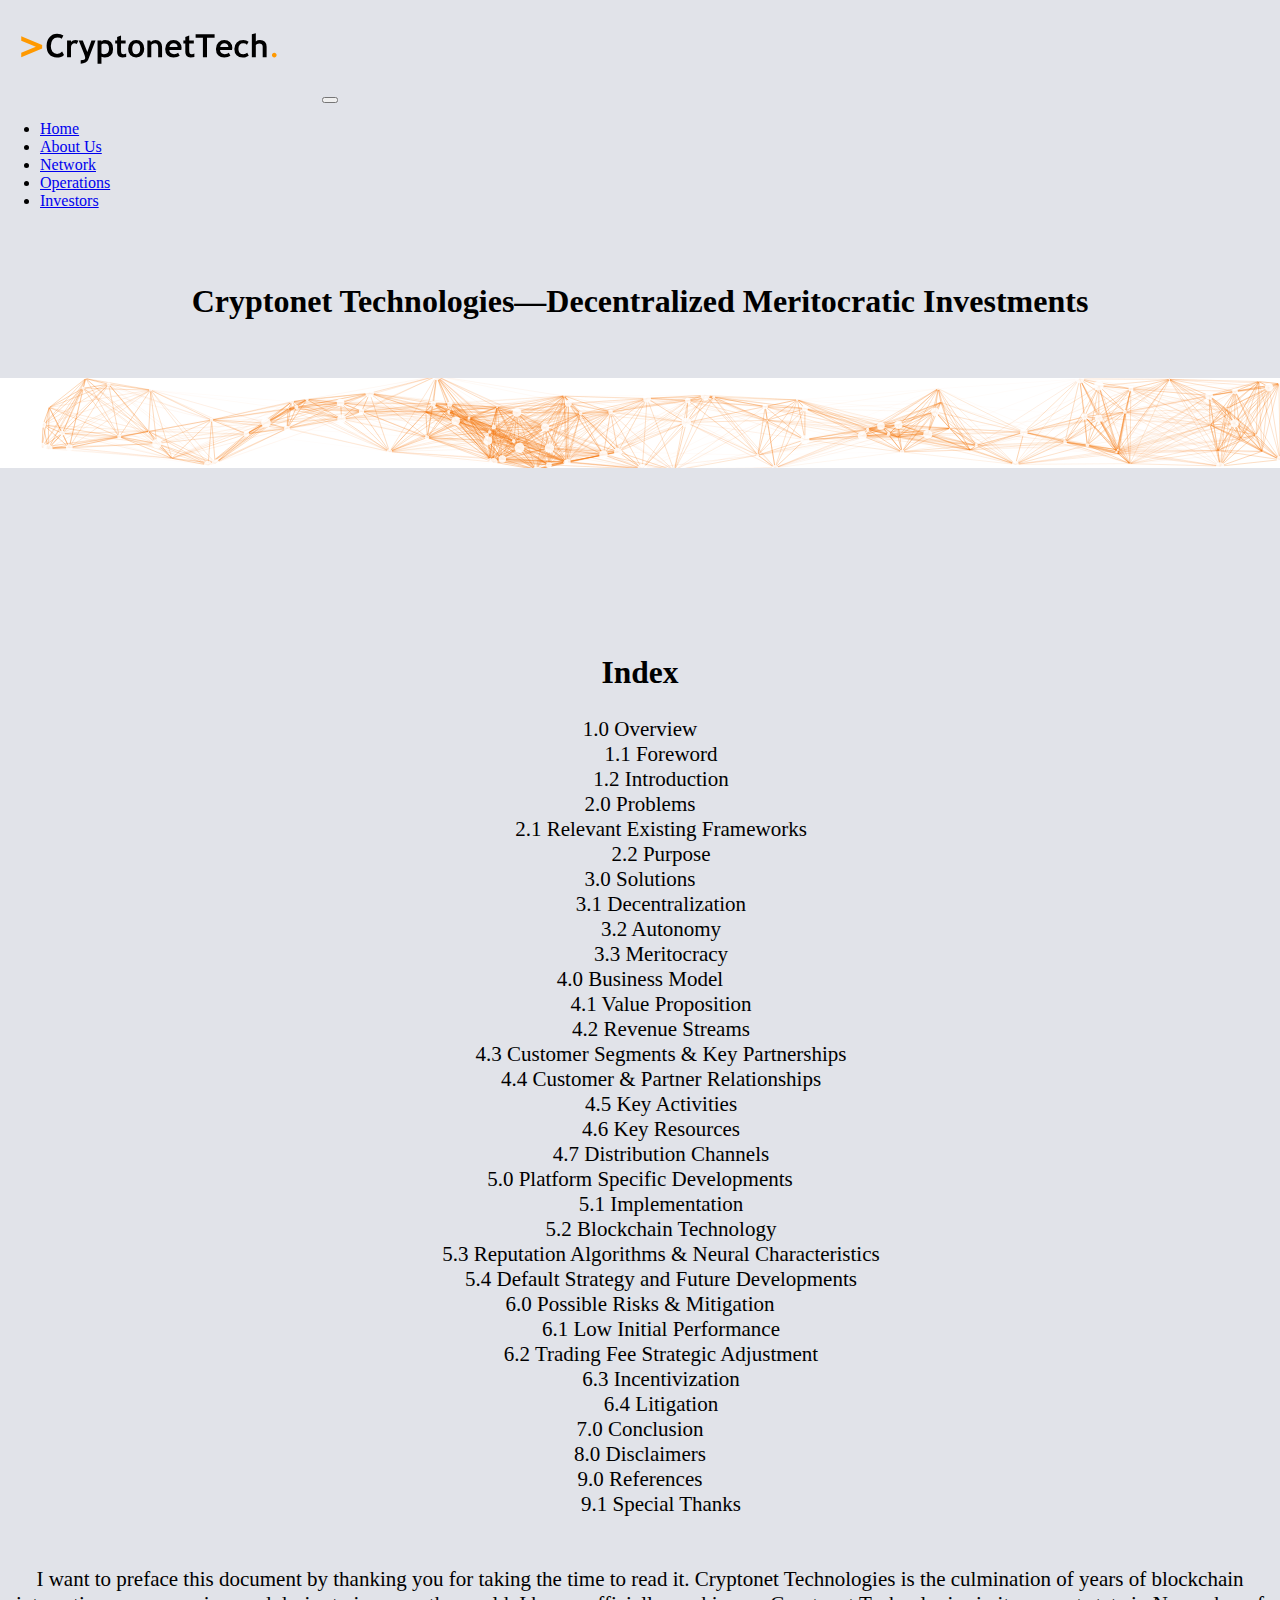
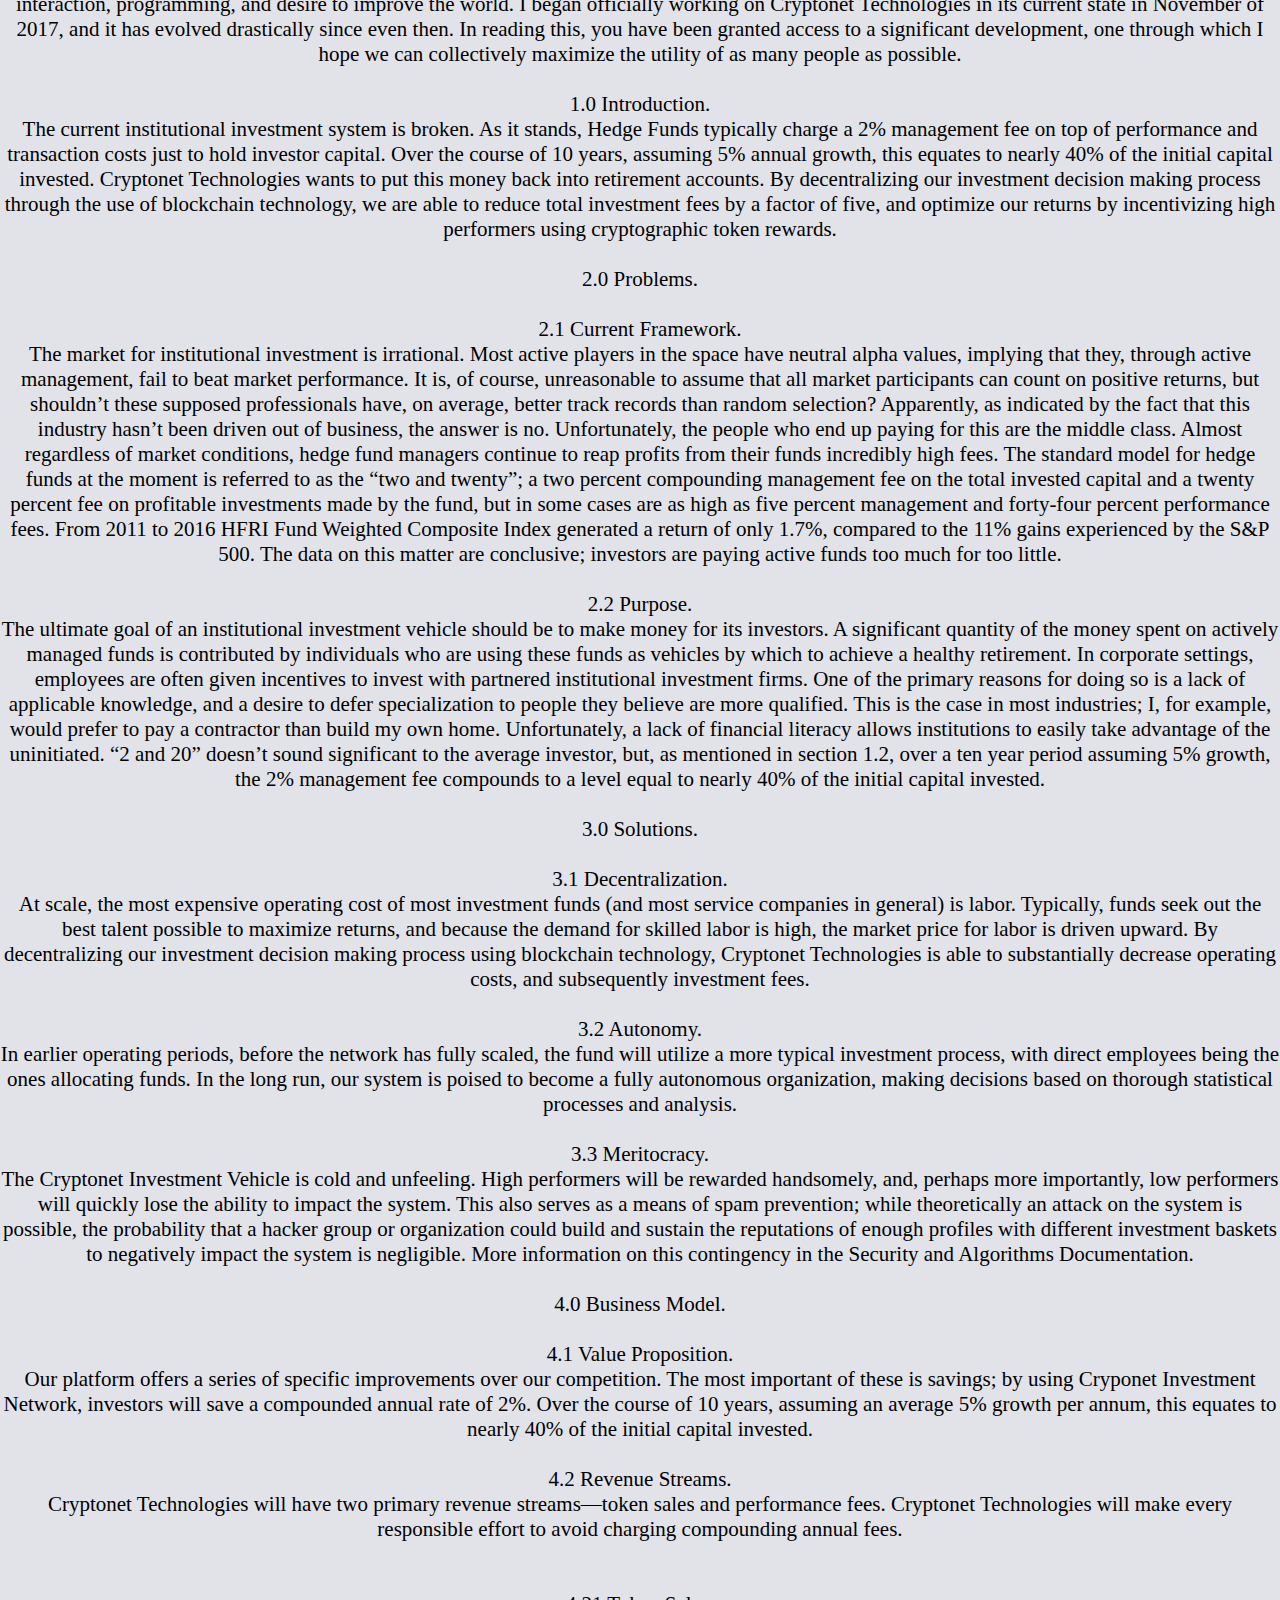
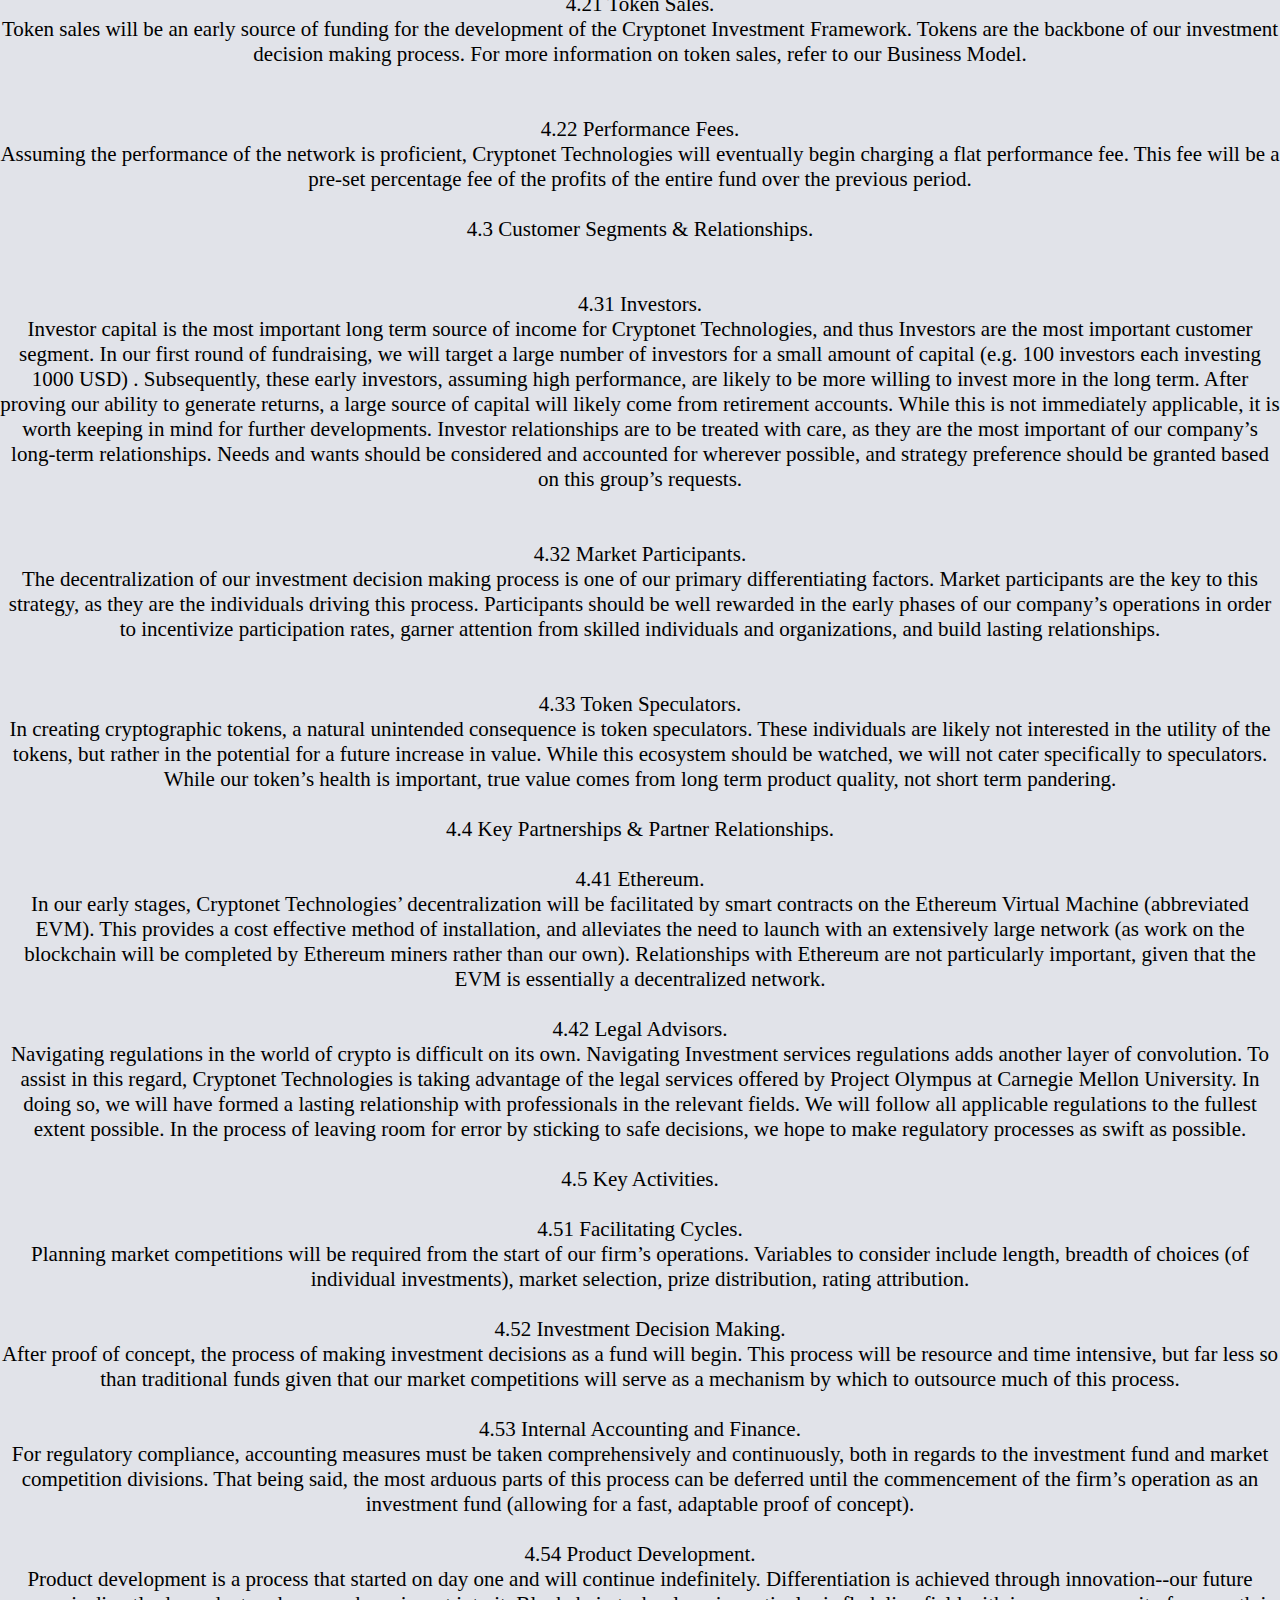
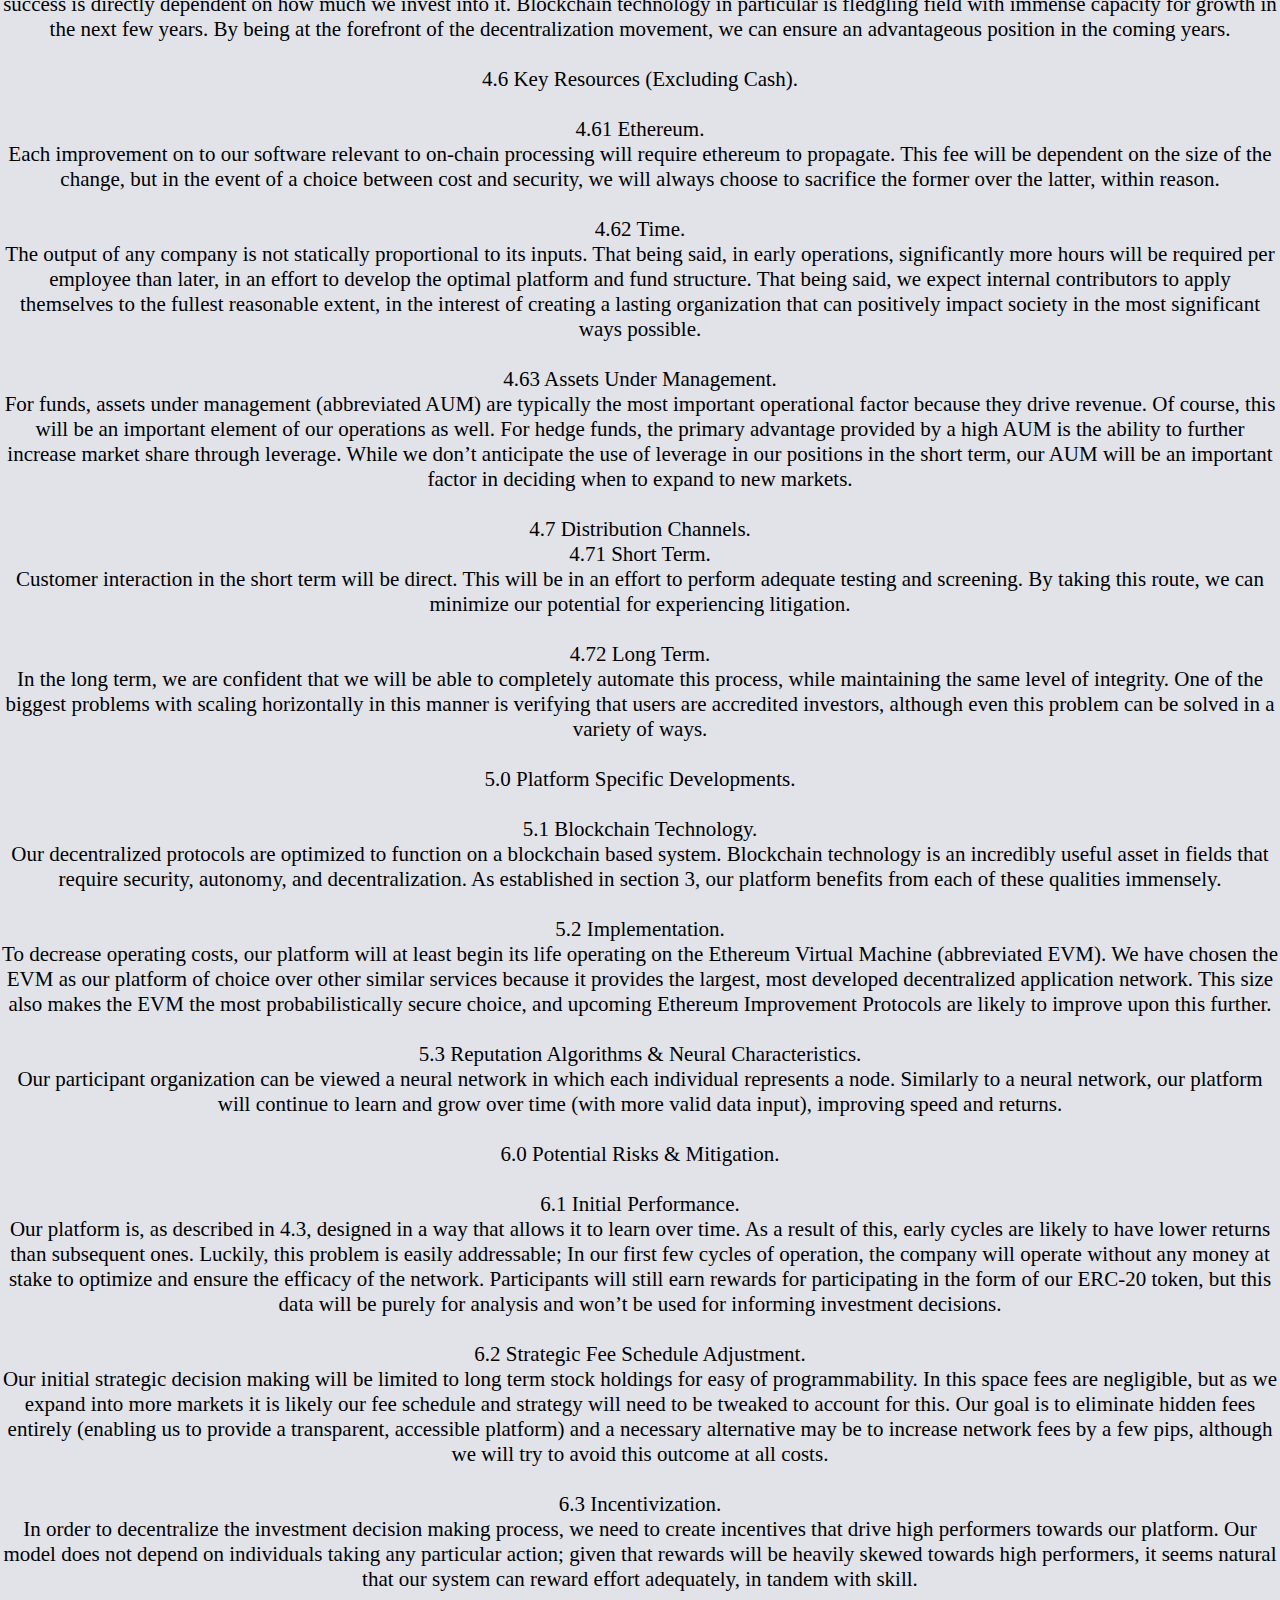
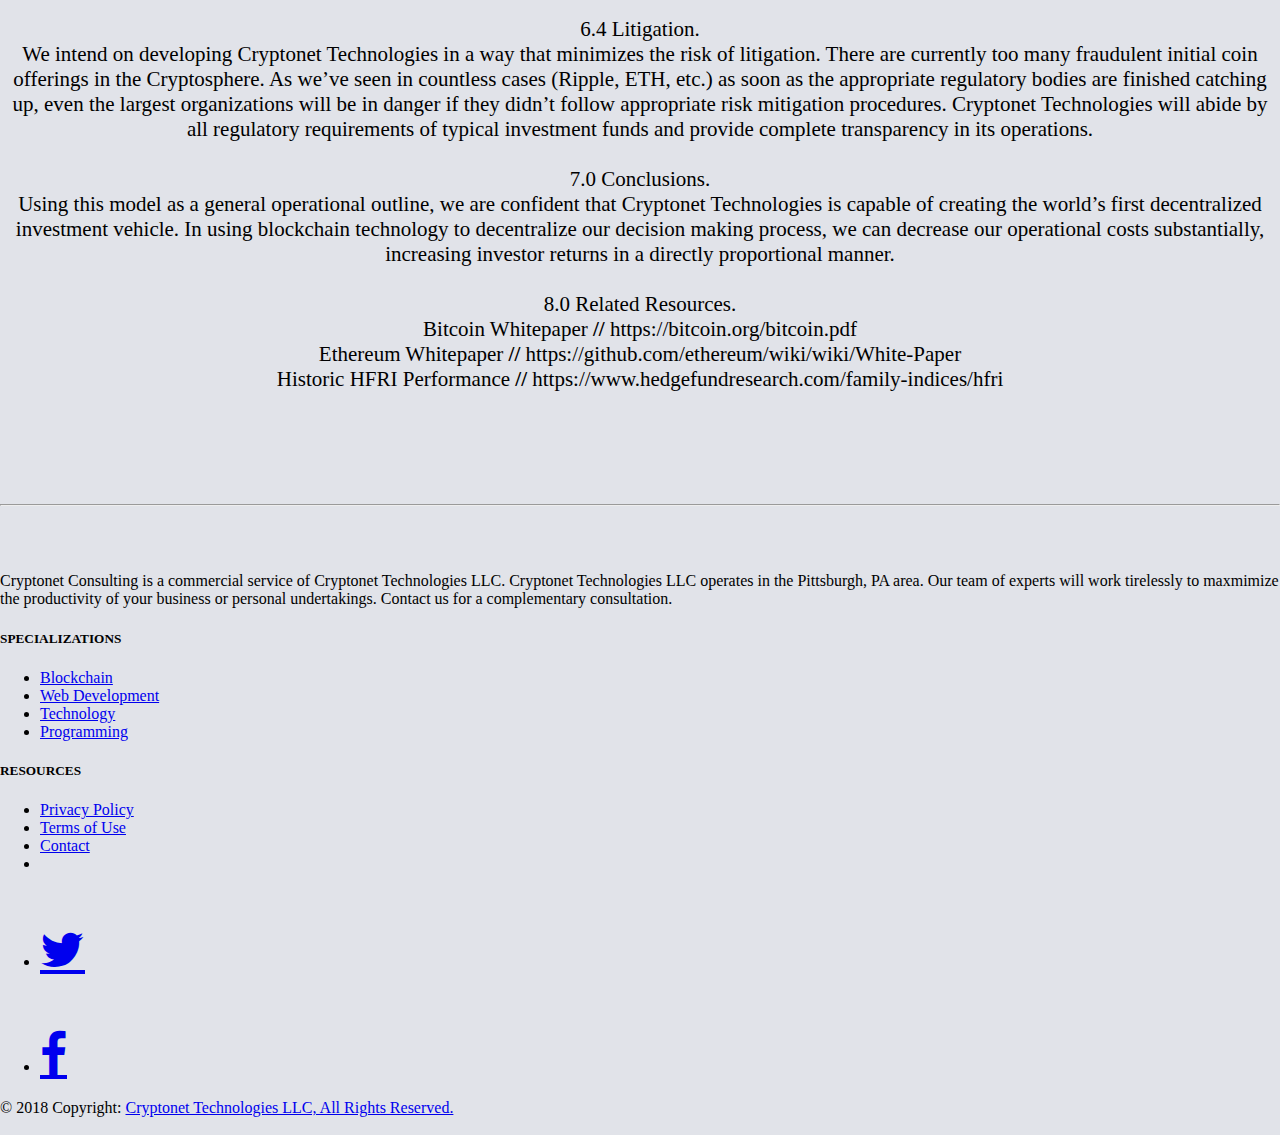
<file: paper.html>
<!doctype html>
<html lang="en">
  <head>
    <link rel="icon" type="image/png" href="favicon.png">
    <meta charset="utf-8">
    <meta name="viewport" content="width=device-width, initial-scale=1, shrink-to-fit=no">


    <link href = "style.css" rel = "stylesheet" type = "text/css">
    <link rel="stylesheet" href="https://stackpath.bootstrapcdn.com/bootstrap/4.1.1/css/bootstrap.min.css" integrity="sha384-WskhaSGFgHYWDcbwN70/dfYBj47jz9qbsMId/iRN3ewGhXQFZCSftd1LZCfmhktB" crossorigin="anonymous">
    <link rel="stylesheet" href="https://cdnjs.cloudflare.com/ajax/libs/font-awesome/4.7.0/css/font-awesome.min.css">


    <title>Cryptonet Technologies</title>
  </head>

<!--Navbar-->   
<nav class="navbar navbar-expand-lg navbar-light bg-light">
  
  <a class="navbar-brand" href="#"><img src = "CryptonetTech.svg" height = "100"></a>
  <button class="navbar-toggler" type="button" data-toggle="collapse" data-target="#navbarSupportedContent" aria-controls="navbarSupportedContent" aria-expanded="false" aria-label="Toggle navigation">
    <span class="navbar-toggler-icon"></span>
  </button>

  <div class="collapse navbar-collapse" id="navbarSupportedContent">
    <ul class="navbar-nav mr-auto">
      
      <li class="nav-item">
        <a class="nav-link" href="index.html">Home</a>
      </li>
      
      <li class="nav-item">
        <a class="nav-link" href="about.html">About Us</a>
      </li>

      <li class="nav-item">
        <a class="nav-link" href="network.html">Network</a>
      </li>

      <li class="nav-item">
        <a class="nav-link" href="operations.html">Operations</a>
      </li>

      <li class="nav-item">
        <a class="nav-link" href="investors.html">Investors</a>
      </li>
    
    </ul>
  </div>
</nav>

<!-- Header -->
<br><br>
<center>
<h1>Cryptonet Technologies—Decentralized Meritocratic Investments</h1>
</center>
<br><br>

<!--Particles Script-->
<div id="particles-js"></div>

<br><br>

<!--Body-->
<div id = "fade">
<div class = "row">
  <div class = "col-sm-4">
  </div>
    <div class = "col-sm-4">

<br><br>


<center>

<br><br>
<h2>Index</h2>
</center>

1.0 Overview<br>
  &nbsp;&nbsp;&nbsp;&nbsp;&nbsp;&nbsp;&nbsp;&nbsp;1.1 Foreword<br>
  &nbsp;&nbsp;&nbsp;&nbsp;&nbsp;&nbsp;&nbsp;&nbsp;1.2 Introduction<br>
2.0 Problems<br>
  &nbsp;&nbsp;&nbsp;&nbsp;&nbsp;&nbsp;&nbsp;&nbsp;2.1 Relevant Existing Frameworks<br>
  &nbsp;&nbsp;&nbsp;&nbsp;&nbsp;&nbsp;&nbsp;&nbsp;2.2 Purpose<br>
3.0 Solutions<br>
  &nbsp;&nbsp;&nbsp;&nbsp;&nbsp;&nbsp;&nbsp;&nbsp;3.1 Decentralization<br>
  &nbsp;&nbsp;&nbsp;&nbsp;&nbsp;&nbsp;&nbsp;&nbsp;3.2 Autonomy<br>
  &nbsp;&nbsp;&nbsp;&nbsp;&nbsp;&nbsp;&nbsp;&nbsp;3.3 Meritocracy<br>
4.0 Business Model<br>
  &nbsp;&nbsp;&nbsp;&nbsp;&nbsp;&nbsp;&nbsp;&nbsp;4.1 Value Proposition<br>
  &nbsp;&nbsp;&nbsp;&nbsp;&nbsp;&nbsp;&nbsp;&nbsp;4.2 Revenue Streams<br>
  &nbsp;&nbsp;&nbsp;&nbsp;&nbsp;&nbsp;&nbsp;&nbsp;4.3 Customer Segments & Key Partnerships<br>
  &nbsp;&nbsp;&nbsp;&nbsp;&nbsp;&nbsp;&nbsp;&nbsp;4.4 Customer & Partner Relationships<br>
  &nbsp;&nbsp;&nbsp;&nbsp;&nbsp;&nbsp;&nbsp;&nbsp;4.5 Key Activities<br>
  &nbsp;&nbsp;&nbsp;&nbsp;&nbsp;&nbsp;&nbsp;&nbsp;4.6 Key Resources<br>
  &nbsp;&nbsp;&nbsp;&nbsp;&nbsp;&nbsp;&nbsp;&nbsp;4.7 Distribution Channels<br>
5.0 Platform Specific Developments<br>
  &nbsp;&nbsp;&nbsp;&nbsp;&nbsp;&nbsp;&nbsp;&nbsp;5.1 Implementation<br>
  &nbsp;&nbsp;&nbsp;&nbsp;&nbsp;&nbsp;&nbsp;&nbsp;5.2 Blockchain Technology<br>
  &nbsp;&nbsp;&nbsp;&nbsp;&nbsp;&nbsp;&nbsp;&nbsp;5.3 Reputation Algorithms & Neural Characteristics<br>
  &nbsp;&nbsp;&nbsp;&nbsp;&nbsp;&nbsp;&nbsp;&nbsp;5.4 Default Strategy and Future Developments<br>
6.0 Possible Risks & Mitigation<br>
  &nbsp;&nbsp;&nbsp;&nbsp;&nbsp;&nbsp;&nbsp;&nbsp;6.1 Low Initial Performance<br>
  &nbsp;&nbsp;&nbsp;&nbsp;&nbsp;&nbsp;&nbsp;&nbsp;6.2 Trading Fee Strategic Adjustment<br>
  &nbsp;&nbsp;&nbsp;&nbsp;&nbsp;&nbsp;&nbsp;&nbsp;6.3 Incentivization<br>
  &nbsp;&nbsp;&nbsp;&nbsp;&nbsp;&nbsp;&nbsp;&nbsp;6.4 Litigation<br>
7.0 Conclusion<br>
8.0 Disclaimers<br>
9.0 References<br>
  &nbsp;&nbsp;&nbsp;&nbsp;&nbsp;&nbsp;&nbsp;&nbsp;9.1 Special Thanks<br>

<br><br>

I want to preface this document by thanking you for taking the time to read it. Cryptonet Technologies is the culmination of years of blockchain interaction, programming, and desire to improve the world. I began officially working on Cryptonet Technologies in its current state in November of 2017, and it has evolved drastically since even then. In reading this, you have been granted access to a significant development, one through which I hope we can collectively maximize the utility of as many people as possible. 

<br><br>
<div class = "section">1.0 Introduction.</div>
The current institutional investment system is broken. As it stands, Hedge Funds typically charge a 2% management fee on top of performance and transaction costs just to hold investor capital. Over the course of 10 years, assuming 5% annual growth, this equates to nearly 40% of the initial capital invested.

Cryptonet Technologies wants to put this money back into retirement accounts. By decentralizing our investment decision making process through the use of blockchain technology, we are able to reduce total investment fees by a factor of five, and optimize our returns by incentivizing high performers using cryptographic token rewards.

<br><br>

<div class = "section">2.0 Problems.</div><br>
<div class = "subsection">2.1 Current Framework.</div> The market for institutional investment is irrational. Most active players in the space have neutral alpha values, implying that they, through active management, fail to beat market performance. It is, of course, unreasonable to assume that all market participants can count on positive returns, but shouldn’t these supposed professionals have, on average, better track records than random selection?

Apparently, as indicated by the fact that this industry hasn’t been driven out of business, the answer is no. Unfortunately, the people who end up paying for this are the middle class. Almost regardless of market conditions, hedge fund managers continue to reap profits from their funds incredibly high fees. The standard model for hedge funds at the moment is referred to as the “two and twenty”; a two percent compounding management fee on the total invested capital and a twenty percent fee on profitable investments made by the fund, but in some cases are as high as five percent management and forty-four percent performance fees. 

From 2011 to 2016 HFRI Fund Weighted Composite Index generated a return of only 1.7%, compared to the 11% gains experienced by the S&P 500. The data on this matter are conclusive; investors are paying active funds too much for too little. 

<br><br>

<div class = "subsection">2.2 Purpose.</div> The ultimate goal of an institutional investment vehicle should be to make money for its investors. A significant quantity of the money spent on actively managed funds is contributed by individuals who are using these funds as vehicles by which to achieve a healthy retirement. In corporate settings, employees are often given incentives to invest with partnered institutional investment firms. One of the primary reasons for doing so is a lack of applicable knowledge, and a desire to defer specialization to people they believe are more qualified. This is the case in most industries; I, for example, would prefer to pay a contractor than build my own home. Unfortunately, a lack of financial literacy allows institutions to easily take advantage of the uninitiated. “2 and 20” doesn’t sound significant to the average investor, but, as mentioned in section 1.2, over a ten year period assuming 5% growth, the 2% management fee compounds to a level equal to nearly 40% of the initial capital invested.

<br><br>

<div class = "section">3.0 Solutions.</div><br>
<div class = "subsection">3.1 Decentralization.</div> At scale, the most expensive operating cost of most  investment funds (and most service companies in general) is labor. Typically, funds seek out the best talent possible to maximize returns, and because the demand for skilled labor is high, the market price for labor is driven upward. By decentralizing our investment decision making process using blockchain technology, Cryptonet Technologies is able to substantially decrease operating costs, and subsequently investment fees. 

<br><br>

<div class = "subsection">3.2 Autonomy.</div> In earlier operating periods, before the network has fully scaled, the fund will utilize a more typical investment process, with direct employees being the ones allocating funds. In the long run, our system is poised to become a fully autonomous organization, making decisions based on thorough statistical processes and analysis. 

<br><br>

<div class = "subsection">3.3 Meritocracy.</div> The Cryptonet Investment Vehicle is cold and unfeeling. High performers will be rewarded handsomely, and, perhaps more importantly, low performers will quickly lose the ability to impact the system. This also serves as a means of spam prevention; while theoretically an attack on the system is possible, the probability that a hacker group or organization could build and sustain the reputations of enough profiles with different investment baskets to negatively impact the system is negligible. More information on this contingency in the Security and Algorithms Documentation.

<br><br>

<div class = "section">4.0 Business Model.</div><br>
<div class = "subsection">4.1 Value Proposition.</div> Our platform offers a series of specific improvements over our competition. The most important of these is savings; by using Cryponet Investment Network, investors will save a compounded annual rate of 2%. Over the course of 10 years, assuming an average 5% growth per annum, this equates to nearly 40% of the initial capital invested. 

<br><br>

<div class = "subsection">4.2 Revenue Streams.</div> Cryptonet Technologies will have two primary revenue streams—token sales and performance fees. Cryptonet Technologies will make every responsible effort to avoid charging compounding annual fees. 

<br><br>

&nbsp;&nbsp;&nbsp;&nbsp;<div class = "subsection">4.21 Token Sales.</div> Token sales will be an early source of funding for the development of the Cryptonet Investment Framework. Tokens are the backbone of our investment decision making process. For more information on token sales, refer to our Business Model.

<br><br>

&nbsp;&nbsp;&nbsp;&nbsp;<div class = "subsection">4.22 Performance Fees.</div> Assuming the performance of the network is proficient, Cryptonet Technologies will eventually begin charging a flat performance fee. This fee will be a pre-set percentage fee of the profits of the entire fund over the previous period.

<br><br>

<div class = "subsection">4.3 Customer Segments & Relationships.</div><br>
&nbsp;&nbsp;&nbsp;&nbsp;<div class = "subsection">4.31 Investors.</div> Investor capital is the most important long term source of income for Cryptonet Technologies, and thus Investors are the most important customer segment. In our first round of fundraising, we will target a large number of investors for a small amount of capital (e.g. 100 investors each investing 1000 USD) . Subsequently, these early investors, assuming high performance, are likely to be more willing to invest more in the long term.

After proving our ability to generate returns, a large source of capital will likely come from retirement accounts. While this is not immediately applicable, it is worth keeping in mind for further developments. 

Investor relationships are to be treated with care, as they are the most important of our company’s long-term relationships. Needs and wants should be considered and accounted for wherever possible, and strategy preference should be granted based on this group’s requests.

<br><br>

&nbsp;&nbsp;&nbsp;&nbsp;<div class = "subsection">4.32 Market Participants.</div> The decentralization of our investment decision making process is one of our primary differentiating factors. Market participants are the key to this strategy, as they are the individuals driving this process.

Participants should be well rewarded in the early phases of our company’s operations in order to incentivize participation rates, garner attention from skilled individuals and organizations, and build lasting relationships.

<br><br>

&nbsp;&nbsp;&nbsp;&nbsp;<div class = "subsection">4.33 Token Speculators.</div> In creating cryptographic tokens, a natural unintended consequence is token speculators. These individuals are likely not interested in the utility of the tokens, but rather in the potential for a future increase in value.

While this ecosystem should be watched, we will not cater specifically to speculators. While our token’s health is important, true value comes from long term product quality, not short term pandering.  

<br><br>

<div class = "subsection">4.4 Key Partnerships & Partner Relationships.</div><br>
<div class = "subsection">4.41 Ethereum.</div> In our early stages, Cryptonet Technologies’ decentralization will be facilitated by smart contracts on the Ethereum Virtual Machine (abbreviated EVM). This provides a cost effective method of installation, and alleviates the need to launch with an extensively large network (as work on the blockchain will be completed by Ethereum miners rather than our own).

Relationships with Ethereum are not particularly important, given that the EVM is essentially a decentralized network.

<br><br>

<div class = "subsection">4.42 Legal Advisors.</div> Navigating regulations in the world of crypto is difficult on its own. Navigating Investment services regulations adds another layer of convolution. To assist in this regard, Cryptonet Technologies is taking advantage of the legal services offered by Project Olympus at Carnegie Mellon University. In doing so, we will have formed a lasting relationship with professionals in the relevant fields. 
We will follow all applicable regulations to the fullest extent possible. In the process of leaving room for error by sticking to safe decisions, we hope to make regulatory processes as swift as possible.

<br><br>

<div class = "subsection">4.5 Key Activities.</div><br> 
<div class = "subsection">4.51 Facilitating Cycles.</div> Planning market competitions will be required from the start of our firm’s operations. Variables to consider include length, breadth of choices (of individual investments), market selection, prize distribution, rating attribution. 

<br><br>

<div class = "subsection">4.52 Investment Decision Making.</div> After proof of concept, the process of making investment decisions as a fund will begin. This process will be resource and time intensive, but far less so than traditional funds given that our market competitions will serve as a mechanism by which to outsource much of this process.

<br><br>

<div class = "subsection">4.53 Internal Accounting and Finance.</div> For regulatory compliance, accounting measures must be taken comprehensively and continuously, both in regards to the investment fund and market competition divisions. That being said, the most arduous parts of this process can be deferred until the commencement of the firm’s operation as an investment fund (allowing for a fast, adaptable proof of concept).

<br><br>

<div class = "subsection">4.54 Product Development.</div> Product development is a process that started on day one and will continue indefinitely. Differentiation is achieved through innovation--our future success is directly dependent on how much we invest into it. Blockchain technology in particular is fledgling field with immense capacity for growth in the next few years. By being at the forefront of the decentralization movement, we can ensure an advantageous position in the coming years. 

<br><br>

<div class = "subsection">4.6 Key Resources (Excluding Cash).</div><br>
<div class = "subsection">4.61 Ethereum.</div> Each improvement on to our software relevant to on-chain processing will require ethereum to propagate. This fee will be dependent on the size of the change, but in the event of a choice between cost and security, we will always choose to sacrifice the former over the latter, within reason.

<br><br>

<div class = "subsection">4.62 Time.</div> The output of any company is not statically proportional to its inputs. That being said, in early operations, significantly more hours will be required per employee than later, in an effort to develop the optimal platform and fund structure. That being said, we expect internal contributors to apply themselves to the fullest reasonable extent, in the interest of creating a lasting organization that can positively impact society in the most significant ways possible.

<br><br>


<div class = "subsection">4.63 Assets Under Management.</div> For funds, assets under management (abbreviated AUM) are typically the most important operational factor because they drive revenue. Of course, this will be an important element of our operations as well. For hedge funds, the primary advantage provided by a high AUM is the ability to further increase market share through leverage. While we don’t anticipate the use of leverage in our positions in the short term, our AUM will be an important factor in deciding when to expand to new markets.

<br><br>

<div class = "subsection">4.7 Distribution Channels.<br></div>

<div class = "subsection">4.71 Short Term.</div> Customer interaction in the short term will be direct. This will be in an effort to perform adequate testing and screening. By taking this route, we can minimize our potential for experiencing litigation.

<br><br>


<div class = "subsection">4.72 Long Term.</div> In the long term, we are confident that we will be able to completely automate this process, while maintaining the same level of integrity. One of the biggest problems with scaling horizontally in this manner is verifying that users are accredited investors, although even this problem can be solved in a variety of ways.

<br><br>

<div class = "section">5.0 Platform Specific Developments.</div><br>
<div class = "subsection">5.1 Blockchain Technology.</div> Our decentralized protocols are optimized to function on a blockchain based system. Blockchain technology is an incredibly useful asset in fields that require security, autonomy, and decentralization. As established in section 3, our platform benefits from each of these qualities immensely.

<br><br>

<div class = "subsection">5.2 Implementation.</div> To decrease operating costs, our platform will at least begin its life operating on the Ethereum Virtual Machine (abbreviated EVM). We have chosen the EVM as our platform of choice over other similar services because it provides the largest, most developed decentralized application network. This size also makes the EVM the most probabilistically secure choice, and upcoming Ethereum Improvement Protocols are likely to improve upon this further.

<br><br>

<div class = "subsection">5.3 Reputation Algorithms & Neural Characteristics.</div> Our participant organization can be viewed a neural network in which each individual represents a node. Similarly to a neural network, our platform will continue to learn and grow over time (with more valid data input), improving speed and returns. 

<br><br>

<div class = "section">6.0 Potential Risks & Mitigation.</div><br>
<div class = "subsection">6.1 Initial Performance.</div> Our platform is, as described in 4.3, designed in a way that allows it to learn over time. As a result of this, early cycles are likely to have lower returns than subsequent ones. Luckily, this problem is easily addressable; In our first few cycles of operation, the company will operate without any money at stake to optimize and ensure the efficacy of the network. Participants will still earn rewards for participating in the form of our ERC-20 token, but this data will be purely for analysis and won’t be used for informing investment decisions.

<br><br>

<div class = "subsection">6.2 Strategic Fee Schedule Adjustment.</div> Our initial strategic decision making will be limited to long term stock holdings for easy of programmability. In this space fees are negligible, but as we expand into more markets it is likely our fee schedule and strategy will need to be tweaked to account for this. Our goal is to eliminate hidden fees entirely (enabling us to provide a transparent, accessible platform) and a necessary alternative may be to increase network fees by a few pips, although we will try to avoid this outcome at all costs.

<br><br>

<div class = "subsection">6.3 Incentivization.</div> In order to decentralize the investment decision making process, we need to create incentives that drive high performers towards our platform. Our model does not depend on individuals taking any particular action; given that rewards will be heavily skewed towards high performers, it seems natural that our system can reward effort adequately, in tandem with skill.

<br><br>

<div class = "subsection">6.4 Litigation.</div> We intend on developing Cryptonet Technologies in a way that minimizes the risk of litigation. There are currently too many fraudulent initial coin offerings in the Cryptosphere. As we’ve seen in countless cases (Ripple, ETH, etc.) as soon as the appropriate regulatory bodies are finished catching up, even the largest organizations will be in danger if they didn’t follow appropriate risk mitigation procedures. Cryptonet Technologies will abide by all regulatory requirements of typical investment funds and provide complete transparency in its operations.

<br><br> 

<div class = "section">7.0 Conclusions.</div> Using this model as a general operational outline, we are confident that Cryptonet Technologies is capable of creating the world’s first decentralized investment vehicle. In using blockchain technology to decentralize our decision making process, we can decrease our operational costs substantially, increasing investor returns in a directly proportional manner.

<br><br>

<div class = "section">8.0 Related Resources.</div>
Bitcoin Whitepaper <b>//</b> https://bitcoin.org/bitcoin.pdf <br>
Ethereum Whitepaper <b>//</b> https://github.com/ethereum/wiki/wiki/White-Paper<br>
Historic HFRI Performance <b>//</b> https://www.hedgefundresearch.com/family-indices/hfri<br>


<br><br>




</div>
</div>
</div>
<br>

<br><br>
<hr>
<br><br>

<footer class="page-footer blue pt-4">
    <div class="container-fluid text-center text-md-left">
      <div class="row">
        <div class = "col-sm-1"></div>
        <div class="col-sm-4">
          <h5 class="text-uppercase"></h5>
          <p id = "foot-text">Cryptonet Consulting is a commercial service of Cryptonet Technologies LLC. Cryptonet Technologies LLC operates in the Pittsburgh, PA area. Our team of experts will work tirelessly to maxmimize the productivity of your business or personal undertakings. Contact us for a complementary consultation.</p>
        </div>
        <!-- Grid column -->

        <!-- Grid column -->
        <div class="col-sm-2" id = "link-list">
            <!-- Links -->
            <h5 class="text-uppercase">SPECIALIZATIONS</h5>
            <ul class="list-unstyled">
              <li>
                <a href="blockchain.html">Blockchain</a>
              </li>
              <li>
                <a href="sitedesign.html">Web Development</a>
              </li>
              <li>
                <a href="technology.html">Technology</a>
              </li>
              <li>
                <a href="programming.html" id = "right-button">Programming</a>
              </li>
            </ul>

          </div>

           <div class="col-sm-2" id = "link-list">
            <!-- Links -->
            <h5 class="text-uppercase">RESOURCES</h5>
            <ul class="list-unstyled">
              <li>
                <a href="blockchain.html">Privacy Policy</a>
              </li>
              <li>
                <a href="sitedesign.html">Terms of Use</a>
              </li>
              <li>
                <a href="contact.html">Contact</a>
              </li>
              <li>
                <a href="programming.html" id = "right-button"></a>
              </li>
            </ul>

          </div>

           <div class="col-sm-1">
            <!-- Links -->
            <br>
            <ul class="list-unstyled">
              <li>

                <font size = 20px><a href="https://twitter.com/CryptonetTech?lang=en" class="fa fa-twitter"></a></font>
              </li>
            </ul>

          </div>

          <div class="col-sm-1">
            <br>
            <!-- Links -->
            <ul class="list-unstyled">
              <li>

                <font size = 20px><a href="https://www.facebook.com/cryptonettech/" class="fa fa-facebook"></a></font>
              </li>
            </ul>

          </div>
                    <!-- Grid column -->

          <!-- Grid column -->

      </div>
      <!-- Grid row -->

    </div>
    <!-- Footer Links -->

    <!-- Copyright -->
    <div class="footer-copyright text-center py-3">© 2018 Copyright:
      <a href="https://cryptonettech.com">Cryptonet Technologies LLC, All Rights Reserved.</a>
    </div>

    <br>
    <!-- Copyright -->

  </footer>




<!--Scripts-->
    
    <script src="https://code.jquery.com/jquery-3.3.1.slim.min.js" integrity="sha384-q8i/X+965DzO0rT7abK41JStQIAqVgRVzpbzo5smXKp4YfRvH+8abtTE1Pi6jizo" crossorigin="anonymous"></script>
    <script src="https://cdnjs.cloudflare.com/ajax/libs/popper.js/1.14.3/umd/popper.min.js" integrity="sha384-ZMP7rVo3mIykV+2+9J3UJ46jBk0WLaUAdn689aCwoqbBJiSnjAK/l8WvCWPIPm49" crossorigin="anonymous"></script>
    <script src="https://stackpath.bootstrapcdn.com/bootstrap/4.1.1/js/bootstrap.min.js" integrity="sha384-smHYKdLADwkXOn1EmN1qk/HfnUcbVRZyYmZ4qpPea6sjB/pTJ0euyQp0Mk8ck+5T" crossorigin="anonymous"></script>
    <script src="js/particles.js"></script>
    <script src="js/particles.min.js"></script>
    <script src="js/app.js"></script>
    <!--<a href="https://icons8.com">Icon pack by Icons8</a>-->
  </body>
  </html>
</file>
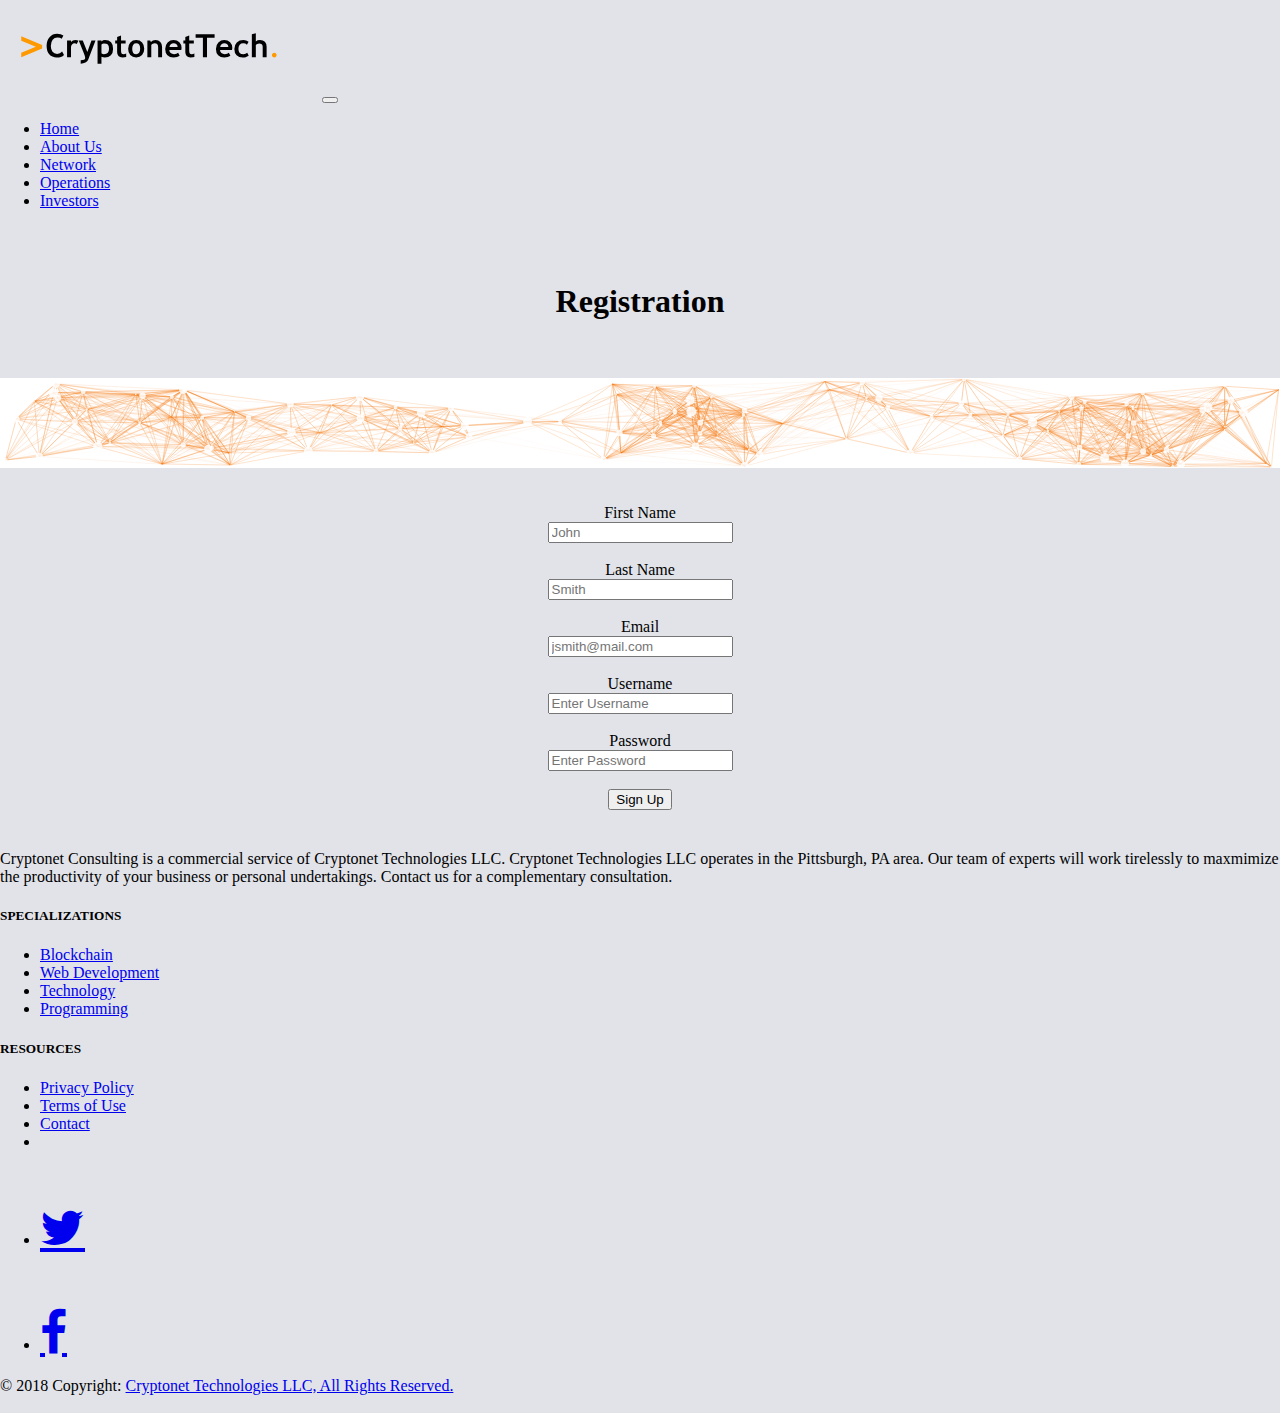
<file: signup.html>
<!doctype html>
<html lang="en">
  <head>
    <link rel="icon" type="image/png" href="favicon.png">
    <meta charset="utf-8">
    <meta name="viewport" content="width=device-width, initial-scale=1, shrink-to-fit=no">


    <link href = "style.css" rel = "stylesheet" type = "text/css">
    <link rel="stylesheet" href="https://stackpath.bootstrapcdn.com/bootstrap/4.1.1/css/bootstrap.min.css" integrity="sha384-WskhaSGFgHYWDcbwN70/dfYBj47jz9qbsMId/iRN3ewGhXQFZCSftd1LZCfmhktB" crossorigin="anonymous">
    <link rel="stylesheet" href="https://cdnjs.cloudflare.com/ajax/libs/font-awesome/4.7.0/css/font-awesome.min.css">


    <title>Cryptonet Technologies</title>
  </head>
  <body></body>

<!--Navbar-->   
<nav class="navbar navbar-expand-lg navbar-light bg-light">
  
  <a class="navbar-brand" href="#"><img src = "CryptonetTech.svg" height = "100"></a>
  <button class="navbar-toggler" type="button" data-toggle="collapse" data-target="#navbarSupportedContent" aria-controls="navbarSupportedContent" aria-expanded="false" aria-label="Toggle navigation">
    <span class="navbar-toggler-icon"></span>
  </button>

  <div class="collapse navbar-collapse" id="navbarSupportedContent">
    <ul class="navbar-nav mr-auto">
      
      <li class="nav-item active">
        <a class="nav-link" href="#">Home <span class="sr-only">(current)</span></a>
      </li>
      
      <li class="nav-item">
        <a class="nav-link" href="about.html">About Us</a>
      </li>

      <li class="nav-item">
        <a class="nav-link" href="network.html">Network</a>
      </li>

      <li class="nav-item">
        <a class="nav-link" href="operations.html">Operations</a>
      </li>

      <li class="nav-item">
        <a class="nav-link disabled" href="#">Investors</a>
      </li>
    
    </ul>
  </div>
</nav>

<!-- Header -->
<br></br>
  <center>
    <h1>Registration</h1>
  </center>
<br></br>

<!--Particles Script-->
<div id="particles-js"></div>

<br></br>

<!--Body-->
<form action="includes/signup.inc.php" method = "POST">

  <div class="container">
    <center>

    <label>First Name</label><br>
    <input type="text" placeholder="John" name="first" required>

    <br><br>

    <label>Last Name</label><br>
    <input type="text" placeholder="Smith" name="last" required>

    <br><br>

    <label>Email</label><br>
    <input type="text" placeholder="jsmith@mail.com" name="email" required>

    <br><br>

    <label>Username</label><br>
    <input type="text" placeholder="Enter Username" name="uid" required>

    <br><br>

    <label>Password</label><br>
    <input type="password" placeholder="Enter Password" name="pwd" required>

    <br><br>

    <button type="submit" name = "register" class="btn btn-warning">Sign Up</button>
  </center>
  </div>
</form>
<br>

<footer class="page-footer blue pt-4">
    <div class="container-fluid text-center text-md-left">
      <div class="row">
        <div class = "col-sm-1"></div>
        <div class="col-sm-4">
          <h5 class="text-uppercase"></h5>
          <p id = "foot-text">Cryptonet Consulting is a commercial service of Cryptonet Technologies LLC. Cryptonet Technologies LLC operates in the Pittsburgh, PA area. Our team of experts will work tirelessly to maxmimize the productivity of your business or personal undertakings. Contact us for a complementary consultation.</p>
        </div>
        <!-- Grid column -->

        <!-- Grid column -->
        <div class="col-sm-2" id = "link-list">
            <!-- Links -->
            <h5 class="text-uppercase">SPECIALIZATIONS</h5>
            <ul class="list-unstyled">
              <li>
                <a href="blockchain.html">Blockchain</a>
              </li>
              <li>
                <a href="sitedesign.html">Web Development</a>
              </li>
              <li>
                <a href="technology.html">Technology</a>
              </li>
              <li>
                <a href="programming.html" id = "right-button">Programming</a>
              </li>
            </ul>

          </div>

           <div class="col-sm-2" id = "link-list">
            <!-- Links -->
            <h5 class="text-uppercase">RESOURCES</h5>
            <ul class="list-unstyled">
              <li>
                <a href="blockchain.html">Privacy Policy</a>
              </li>
              <li>
                <a href="sitedesign.html">Terms of Use</a>
              </li>
              <li>
                <a href="contact.html">Contact</a>
              </li>
              <li>
                <a href="programming.html" id = "right-button"></a>
              </li>
            </ul>

          </div>

           <div class="col-sm-1">
            <!-- Links -->
            <br>
            <ul class="list-unstyled">
              <li>

                <font size = 20px><a href="https://twitter.com/CryptonetTech?lang=en" class="fa fa-twitter"></a></font>
              </li>
            </ul>

          </div>

          <div class="col-sm-1">
            <br>
            <!-- Links -->
            <ul class="list-unstyled">
              <li>

                <font size = 20px><a href="https://www.facebook.com/cryptonettech/" class="fa fa-facebook"></a></font>
              </li>
            </ul>

          </div>
                    <!-- Grid column -->

          <!-- Grid column -->

      </div>
      <!-- Grid row -->

    </div>
    <!-- Footer Links -->

    <!-- Copyright -->
    <div class="footer-copyright text-center py-3">© 2018 Copyright:
      <a href="https://cryptonettech.com">Cryptonet Technologies LLC, All Rights Reserved.</a>
    </div>

    <br>
    <!-- Copyright -->

  </footer>




<!--Scripts-->
    
    <script src="https://code.jquery.com/jquery-3.3.1.slim.min.js" integrity="sha384-q8i/X+965DzO0rT7abK41JStQIAqVgRVzpbzo5smXKp4YfRvH+8abtTE1Pi6jizo" crossorigin="anonymous"></script>
    <script src="https://cdnjs.cloudflare.com/ajax/libs/popper.js/1.14.3/umd/popper.min.js" integrity="sha384-ZMP7rVo3mIykV+2+9J3UJ46jBk0WLaUAdn689aCwoqbBJiSnjAK/l8WvCWPIPm49" crossorigin="anonymous"></script>
    <script src="https://stackpath.bootstrapcdn.com/bootstrap/4.1.1/js/bootstrap.min.js" integrity="sha384-smHYKdLADwkXOn1EmN1qk/HfnUcbVRZyYmZ4qpPea6sjB/pTJ0euyQp0Mk8ck+5T" crossorigin="anonymous"></script>
    <script src="js/particles.js"></script>
    <script src="js/particles.min.js"></script>
    <script src="js/app.js"></script>
    <!--<a href="https://icons8.com">Icon pack by Icons8</a>-->
  </body>
  </html>
</html>
</file>
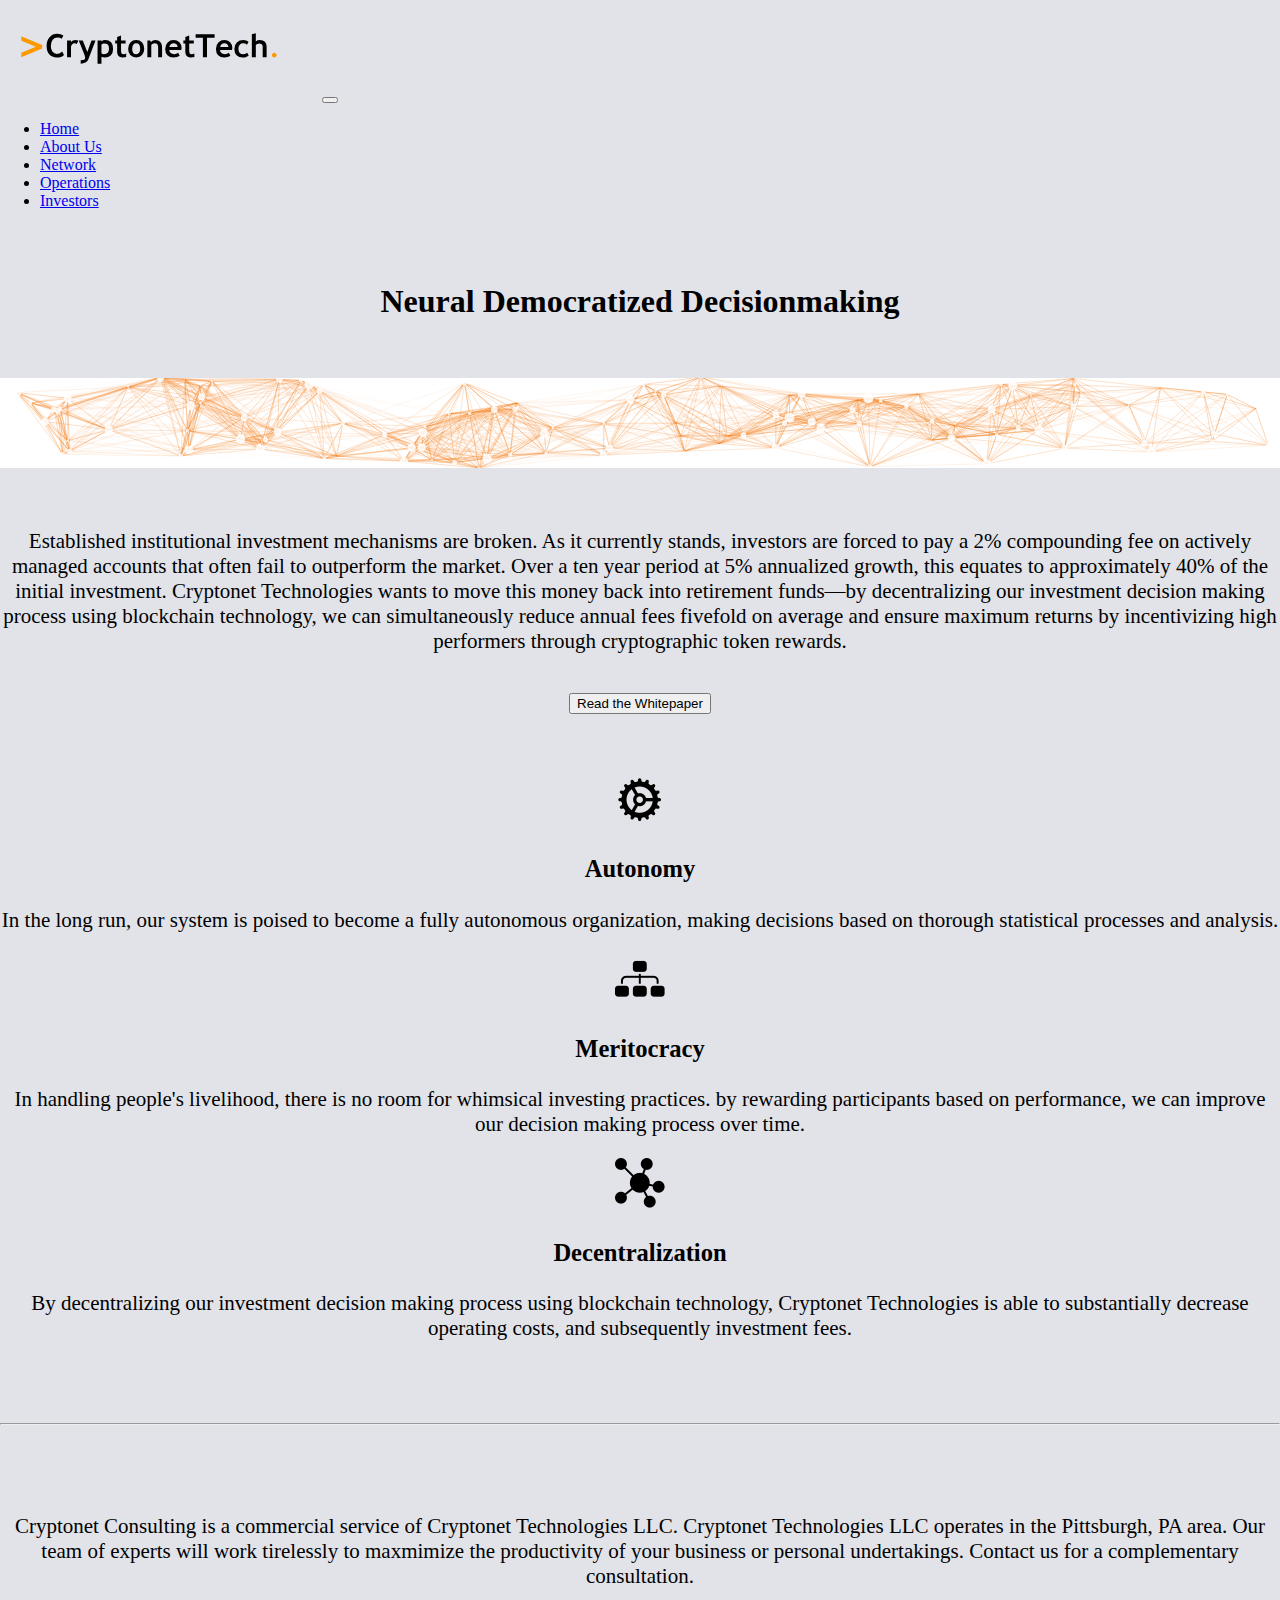
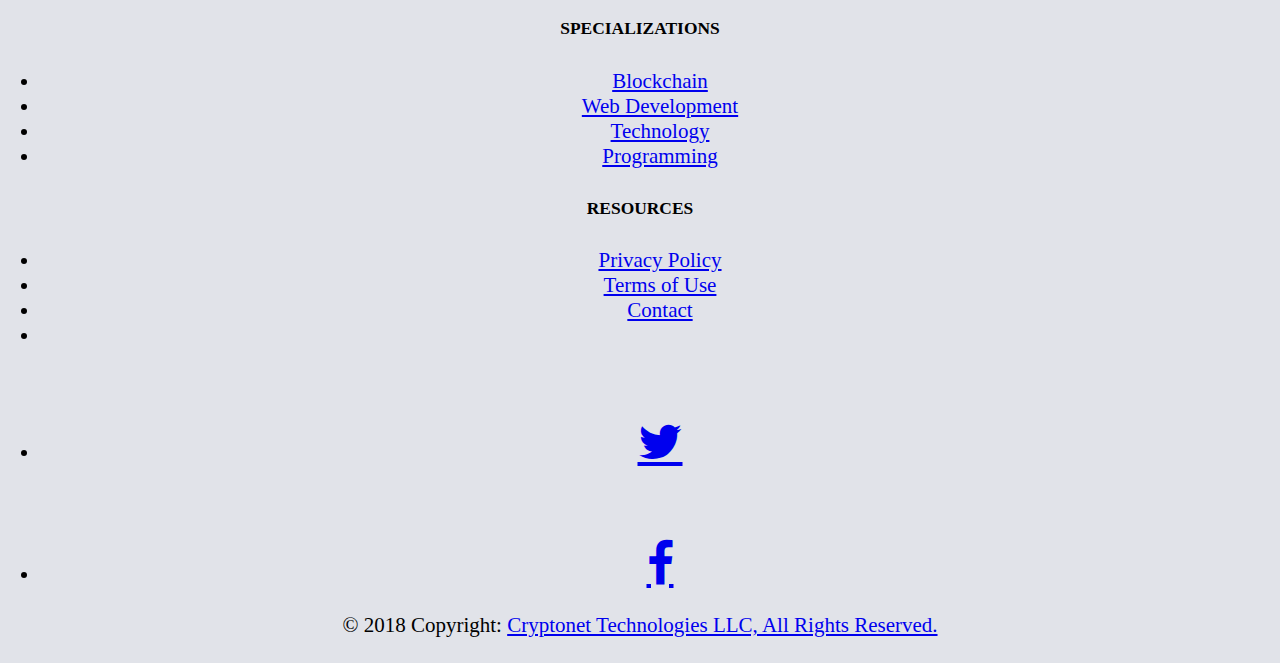
<file: success.html>
<!doctype html>
<html lang="en">
  <head>
    <link rel="icon" type="image/png" href="favicon.png">
    <meta charset="utf-8">
    <meta name="viewport" content="width=device-width, initial-scale=1, shrink-to-fit=no">


    <link href = "style.css" rel = "stylesheet" type = "text/css">
    <link rel="stylesheet" href="https://stackpath.bootstrapcdn.com/bootstrap/4.1.1/css/bootstrap.min.css" integrity="sha384-WskhaSGFgHYWDcbwN70/dfYBj47jz9qbsMId/iRN3ewGhXQFZCSftd1LZCfmhktB" crossorigin="anonymous">
    <link rel="stylesheet" href="https://cdnjs.cloudflare.com/ajax/libs/font-awesome/4.7.0/css/font-awesome.min.css">


    <title>Cryptonet Technologies</title>
  </head>
  <body></body>

<!--Navbar-->   
<nav class="navbar navbar-expand-lg navbar-light bg-light">
  
  <a class="navbar-brand" href="#"><img src = "CryptonetTech.svg" height = "100"></a>
  <button class="navbar-toggler" type="button" data-toggle="collapse" data-target="#navbarSupportedContent" aria-controls="navbarSupportedContent" aria-expanded="false" aria-label="Toggle navigation">
    <span class="navbar-toggler-icon"></span>
  </button>

  <div class="collapse navbar-collapse" id="navbarSupportedContent">
    <ul class="navbar-nav mr-auto">
      
      <li class="nav-item active">
        <a class="nav-link" href="#">Home <span class="sr-only">(current)</span></a>
      </li>
      
      <li class="nav-item">
        <a class="nav-link" href="about.html">About Us</a>
      </li>

      <li class="nav-item">
        <a class="nav-link" href="network.html">Network</a>
      </li>

      <li class="nav-item">
        <a class="nav-link" href="operations.html">Operations</a>
      </li>

      <li class="nav-item">
        <a class="nav-link disabled" href="#">Investors</a>
      </li>
    
    </ul>
  </div>
</nav>

<!-- Header -->
<br></br>
<center>
  <h1>Neural Democratized Decisionmaking</h1>
</center>
<br></br>

<!--Particles Script-->
<div id="particles-js"></div>

<br></br>

<!--Body-->
<div id = "fade"><center><h3></h3></center>
<center><div class = "col-sm-6"><p>Established institutional investment mechanisms are broken. As it currently stands, investors are forced to pay a 2% compounding fee on actively managed accounts that often fail to outperform the market. Over a ten year period at 5% annualized growth, this equates to approximately 40% of the initial investment.

Cryptonet Technologies wants to move this money back into retirement funds—by decentralizing our investment decision making process using blockchain technology, we can simultaneously reduce annual fees fivefold on average and ensure maximum returns by incentivizing high performers through cryptographic token rewards.
</p></center></div>

<br>
<center><button type="button" class="btn btn-warning">Read the Whitepaper</button></center>  
<br>
<br>

<div id = "fade">
<div class="container">
  <div class="row">
    <div class="col-sm-4">
      <img src="[data-uri]">
      <h3>Autonomy</h3>
      <p>In the long run, our system is poised to become a fully autonomous organization, making decisions based on thorough statistical processes and analysis.</p>
    </div>
    
    <div class="col-sm-4">
      <img src="[data-uri]">
      <h3>Meritocracy</h3>
      <p>In handling people's livelihood, there is no room for whimsical investing practices.
      by rewarding participants based on performance, we can improve our decision making process over time.</p>
    </div>
    
    <div class="col-sm-4">
      <img src="[data-uri]">

      <h3>Decentralization</h3> 
      <p>By decentralizing our investment decision making process using blockchain technology, Cryptonet Technologies is able to substantially decrease operating costs, and subsequently investment fees.</p>

    </div>
  </div>
</div>  
<br><br>
<hr>
<br><br>

<footer class="page-footer blue pt-4">
    <div class="container-fluid text-center text-md-left">
      <div class="row">
        <div class = "col-sm-1"></div>
        <div class="col-sm-4">
          <h5 class="text-uppercase"></h5>
          <p id = "foot-text">Cryptonet Consulting is a commercial service of Cryptonet Technologies LLC. Cryptonet Technologies LLC operates in the Pittsburgh, PA area. Our team of experts will work tirelessly to maxmimize the productivity of your business or personal undertakings. Contact us for a complementary consultation.</p>
        </div>
        <!-- Grid column -->

        <!-- Grid column -->
        <div class="col-sm-2" id = "link-list">
            <!-- Links -->
            <h5 class="text-uppercase">SPECIALIZATIONS</h5>
            <ul class="list-unstyled">
              <li>
                <a href="blockchain.html">Blockchain</a>
              </li>
              <li>
                <a href="sitedesign.html">Web Development</a>
              </li>
              <li>
                <a href="technology.html">Technology</a>
              </li>
              <li>
                <a href="programming.html" id = "right-button">Programming</a>
              </li>
            </ul>

          </div>

           <div class="col-sm-2" id = "link-list">
            <!-- Links -->
            <h5 class="text-uppercase">RESOURCES</h5>
            <ul class="list-unstyled">
              <li>
                <a href="blockchain.html">Privacy Policy</a>
              </li>
              <li>
                <a href="sitedesign.html">Terms of Use</a>
              </li>
              <li>
                <a href="contact.html">Contact</a>
              </li>
              <li>
                <a href="programming.html" id = "right-button"></a>
              </li>
            </ul>

          </div>

           <div class="col-sm-1">
            <!-- Links -->
            <br>
            <ul class="list-unstyled">
              <li>

                <font size = 20px><a href="https://twitter.com/CryptonetTech?lang=en" class="fa fa-twitter"></a></font>
              </li>
            </ul>

          </div>

          <div class="col-sm-1">
            <br>
            <!-- Links -->
            <ul class="list-unstyled">
              <li>

                <font size = 20px><a href="https://www.facebook.com/cryptonettech/" class="fa fa-facebook"></a></font>
              </li>
            </ul>

          </div>
                    <!-- Grid column -->

          <!-- Grid column -->

      </div>
      <!-- Grid row -->

    </div>
    <!-- Footer Links -->

    <!-- Copyright -->
    <div class="footer-copyright text-center py-3">© 2018 Copyright:
      <a href="https://cryptonettech.com">Cryptonet Technologies LLC, All Rights Reserved.</a>
    </div>

    <br>
    <!-- Copyright -->

  </footer>




<!--Scripts-->
    
    <script src="https://code.jquery.com/jquery-3.3.1.slim.min.js" integrity="sha384-q8i/X+965DzO0rT7abK41JStQIAqVgRVzpbzo5smXKp4YfRvH+8abtTE1Pi6jizo" crossorigin="anonymous"></script>
    <script src="https://cdnjs.cloudflare.com/ajax/libs/popper.js/1.14.3/umd/popper.min.js" integrity="sha384-ZMP7rVo3mIykV+2+9J3UJ46jBk0WLaUAdn689aCwoqbBJiSnjAK/l8WvCWPIPm49" crossorigin="anonymous"></script>
    <script src="https://stackpath.bootstrapcdn.com/bootstrap/4.1.1/js/bootstrap.min.js" integrity="sha384-smHYKdLADwkXOn1EmN1qk/HfnUcbVRZyYmZ4qpPea6sjB/pTJ0euyQp0Mk8ck+5T" crossorigin="anonymous"></script>
    <script src="js/particles.js"></script>
    <script src="js/particles.min.js"></script>
    <script src="js/app.js"></script>
    <!--<a href="https://icons8.com">Icon pack by Icons8</a>-->
  </body>
  </html>
</html>
</file>
<file: style.css>
body
{
	margin:0;
	padding:0;
	height: 100vh;
	background-color: #E1E3E9;
}

#fname{
    margin-right: 20px;
}

#lname{
    margin-right: 20px;
}

#email{
    margin-right: 20px;
}

#particles-js
{
	height: 10%;
	background-color: white ;
}

#text
{
	color: white;
}

#fade {
    margin-top: 25px;
    font-size: 21px;
    text-align: center;

    -webkit-animation: fadein 2s; /* Safari, Chrome and Opera > 12.1 */
       -moz-animation: fadein 2s; /* Firefox < 16 */
        -ms-animation: fadein 2s; /* Internet Explorer */
         -o-animation: fadein 2s; /* Opera < 12.1 */
            animation: fadein 2s;
}

@keyframes fadein {
    from { opacity: 0; }
    to   { opacity: 1; }
}

/* Firefox < 16 */
@-moz-keyframes fadein {
    from { opacity: 0; }
    to   { opacity: 1; }
}

/* Safari, Chrome and Opera > 12.1 */
@-webkit-keyframes fadein {
    from { opacity: 0; }
    to   { opacity: 1; }
}

/* Internet Explorer */
@-ms-keyframes fadein {
    from { opacity: 0; }
    to   { opacity: 1; }
}

/* Opera < 12.1 */
@-o-keyframes fadein {
    from { opacity: 0; }
    to   { opacity: 1; }
}
</file>
